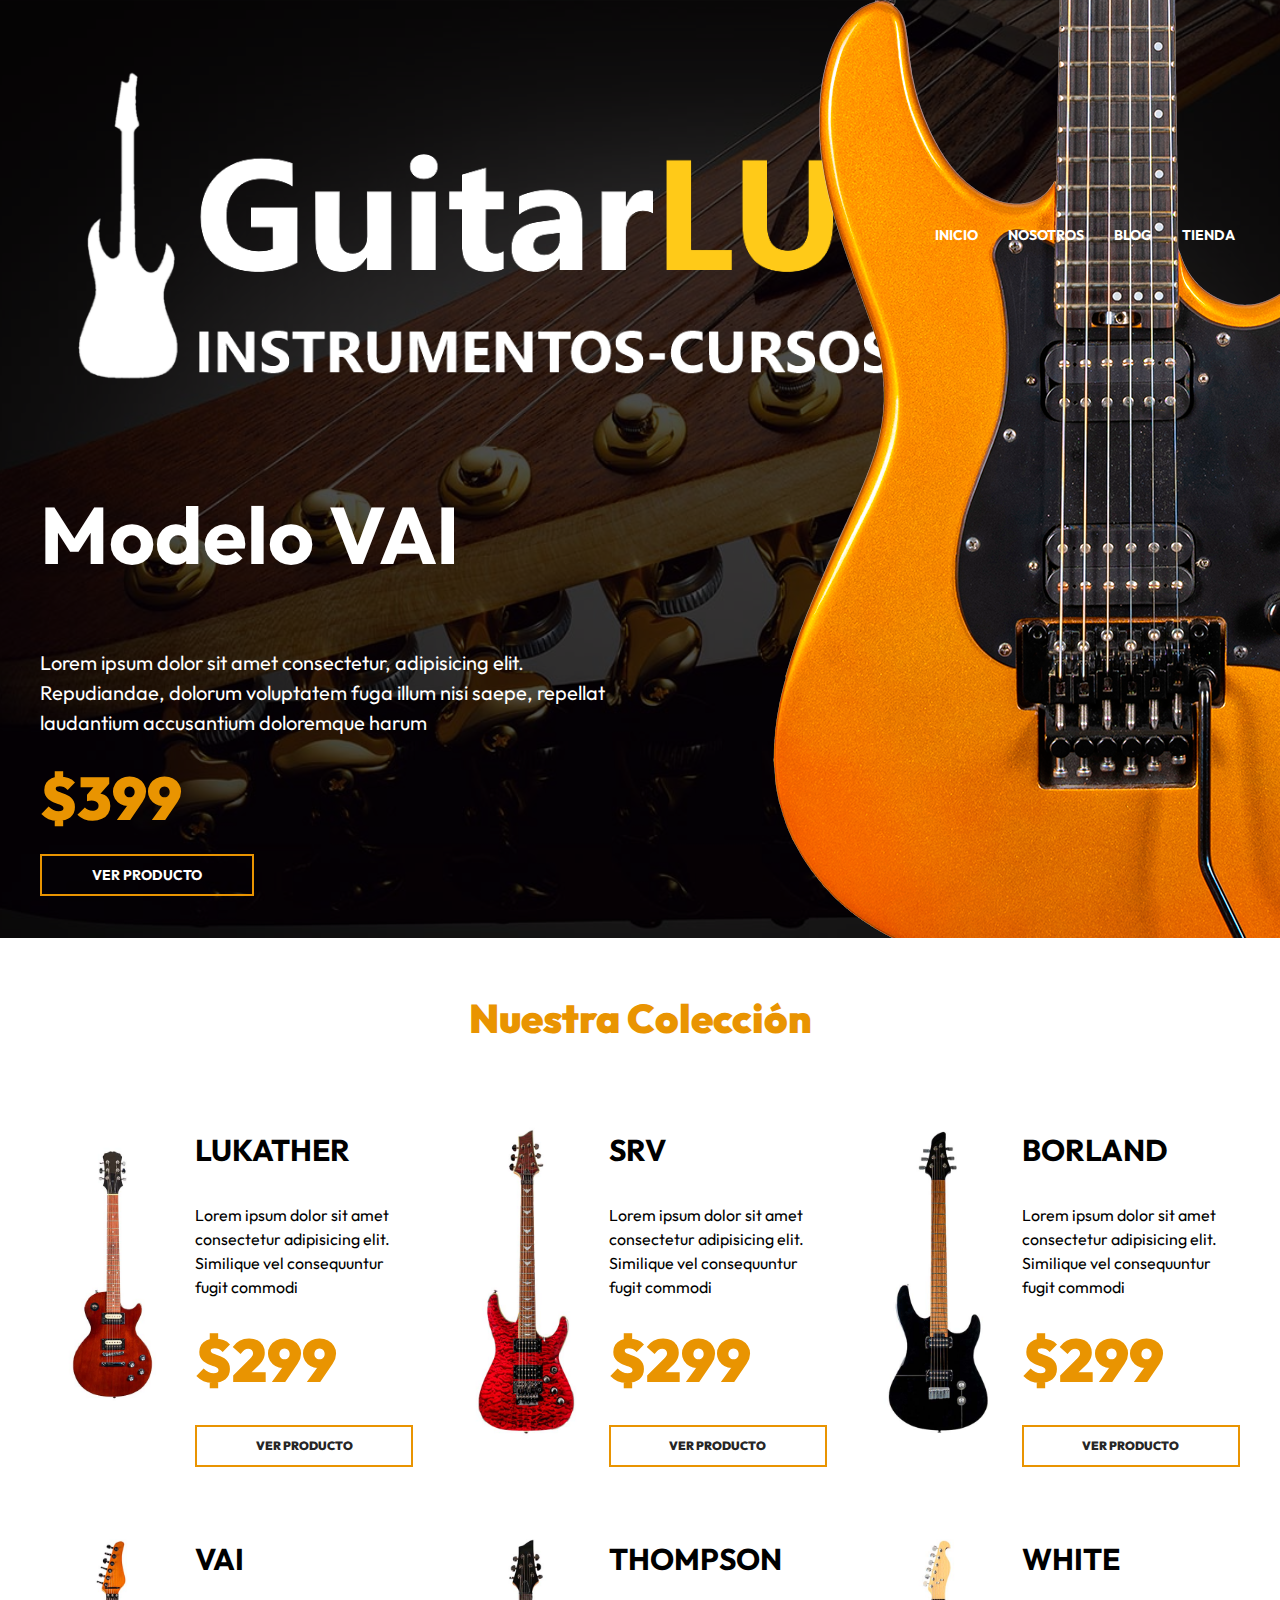
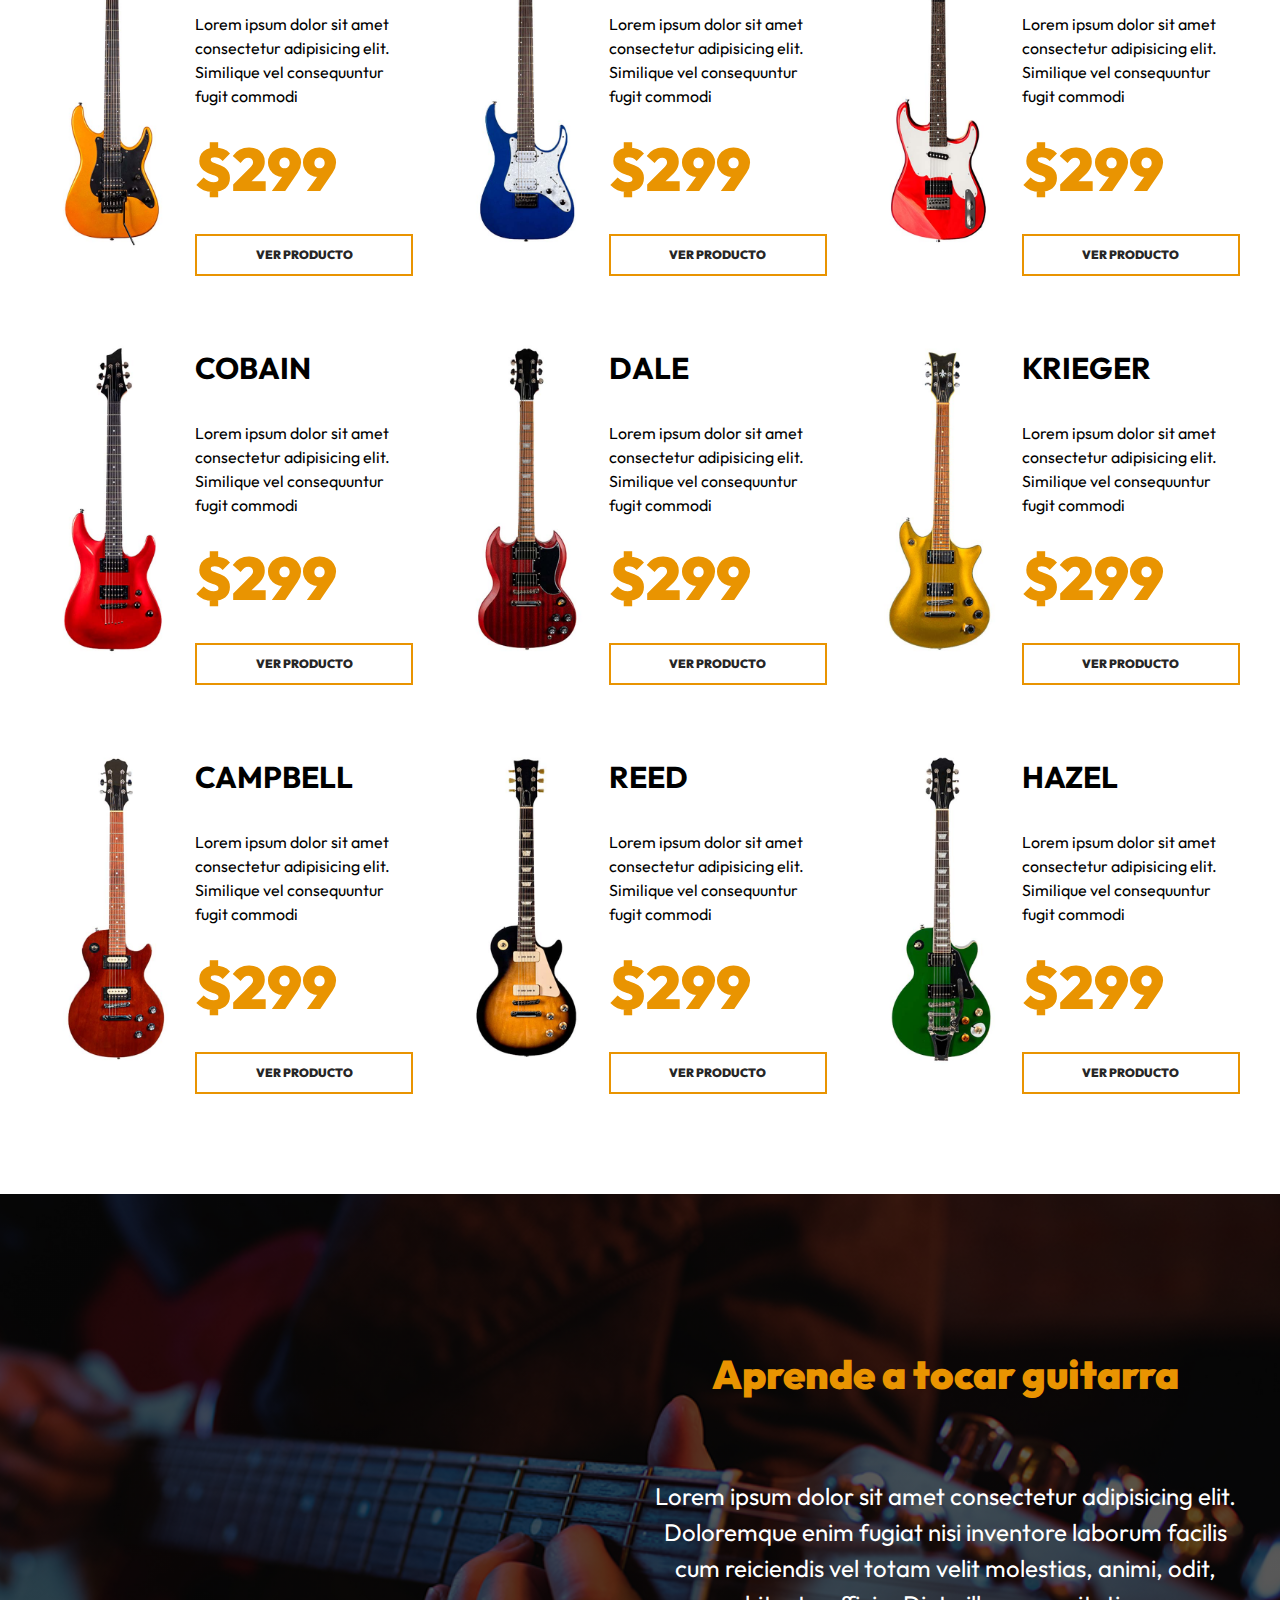
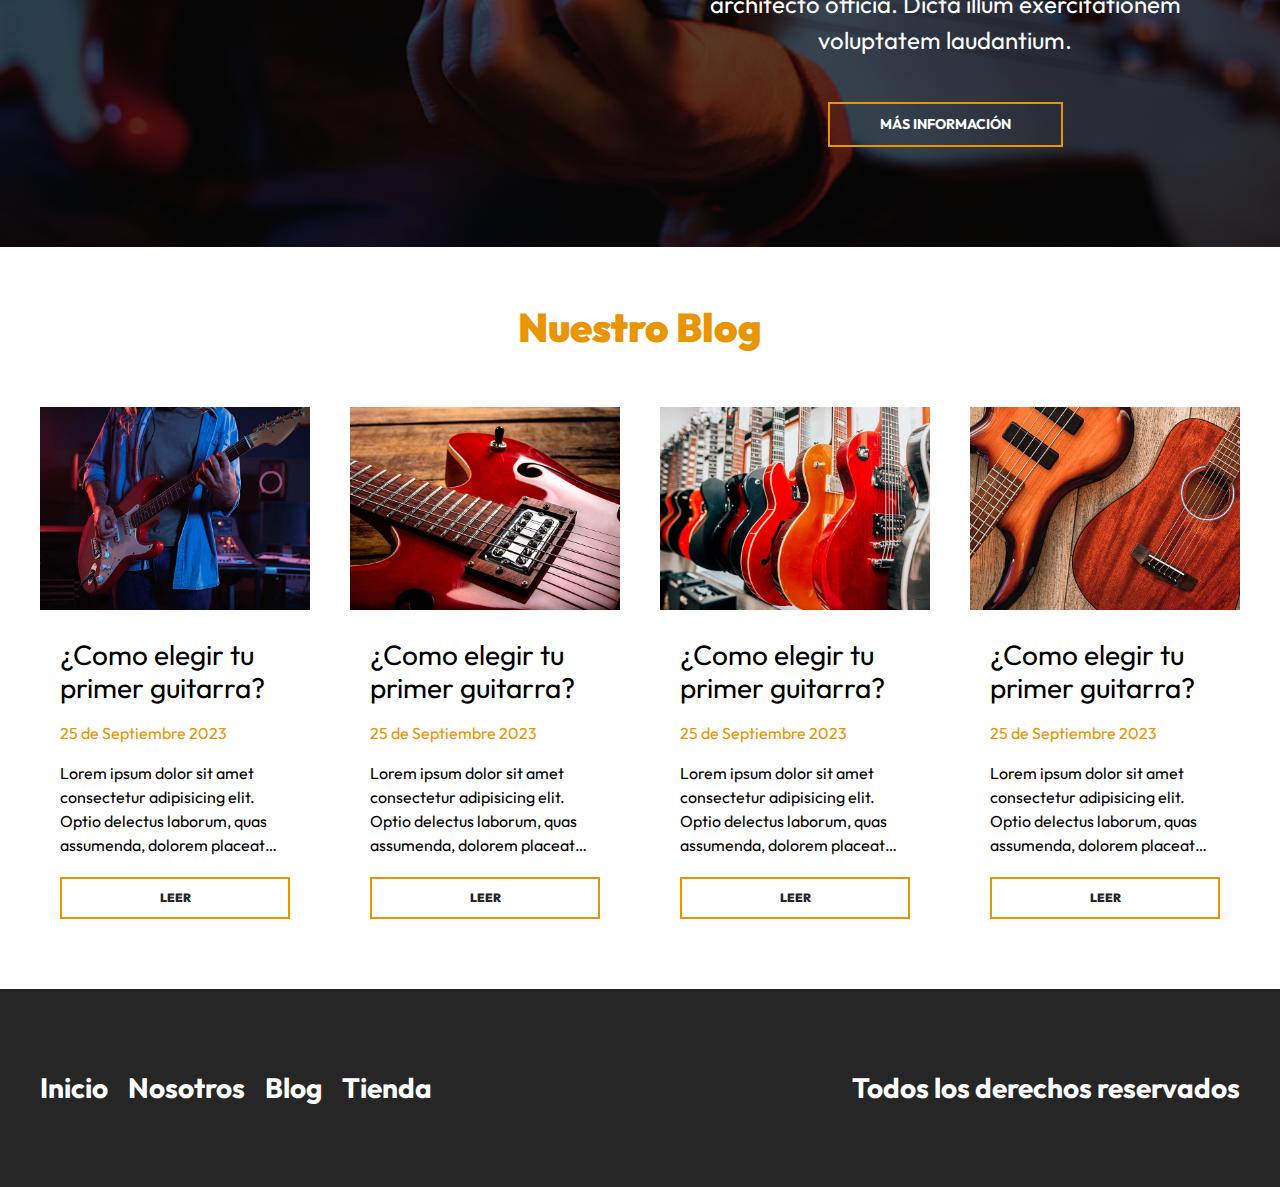
<file: index.html>
<!DOCTYPE html>
<html lang="en">
<head>
    <meta charset="UTF-8">
    <meta http-equiv="X-UA-Compatible" content="IE=edge">
    <meta name="viewport" content="width=device-width, initial-scale=1.0">
    <title>GuitarLU</title>
    <link rel="stylesheet" href="css/normalize.css">
    <link rel="preconnect" href="https://fonts.googleapis.com">
    <link rel="preconnect" href="https://fonts.gstatic.com" crossorigin>
    <link href="https://fonts.googleapis.com/css2?family=Outfit:wght@400;700;900&display=swap" rel="stylesheet"> 
    <link rel="stylesheet" href="css/app.css">
</head>
<body>

    <header class="header">
        <div class="header__contenedor">
            <div class="header__barra">
                <a href="/">
                    <img class="header__GuitarLU1.png" src="img/GuitarLU1.png" alt="imagen GuitarLU1.png">
                </a>

                <nav class="navegacion">
                    <a class="navegacion__enlace" href="index.html">Inicio</a>
                    <a class="navegacion__enlace" href="nosotros.html">Nosotros</a>
                    <a class="navegacion__enlace" href="blog.html">Blog</a>
                    <a class="navegacion__enlace" href="tienda.html">Tienda</a>
                                    </nav>
            </div><!--.header-barra-->

            <div class="modelo">
                <h1 class="modelo__nombre">Modelo VAI</h1>
                <p class="modelo__descripcion">Lorem ipsum dolor sit amet consectetur, adipisicing elit. Repudiandae, dolorum voluptatem fuga illum nisi saepe, repellat laudantium accusantium doloremque harum</p>
                <p class="modelo__precio">$399</p>
                <a class="modelo__enlace" href="producto.html">Ver Producto</a>
            </div>
        </div>

        <img class="header__guitarra" src="img/header_guitarra.png" alt="imagen header guitarra">
    </header>


    <main class="productos productos__contenedor">
        <h2 class="productos__heading">Nuestra Colección</h2>

        <div class="productos__grid">

            <div class="producto">
                <img class="producto__imagen" src="img/guitarra_01.jpg" alt="imagen guitarra">

                <div class="producto__contenido">
                    <h3 class="producto__nombre">Lukather</h3>
                    <p class="producto__descripcion">Lorem ipsum dolor sit amet consectetur adipisicing elit. Similique vel consequuntur fugit commodi</p>
                    <p class="producto__precio">$299</p>
                    <a class="producto__enlace" href="producto.html">Ver Producto</a>
                </div>
            </div><!--./producto-->

            <div class="producto">
                <img class="producto__imagen" src="img/guitarra_02.jpg" alt="imagen guitarra">

                <div class="producto__contenido">
                    <h3 class="producto__nombre">SRV</h3>
                    <p class="producto__descripcion">Lorem ipsum dolor sit amet consectetur adipisicing elit. Similique vel consequuntur fugit commodi</p>
                    <p class="producto__precio">$299</p>
                    <a class="producto__enlace" href="producto.html">Ver Producto</a>
                </div>
            </div><!--./producto-->

            <div class="producto">
                <img class="producto__imagen" src="img/guitarra_03.jpg" alt="imagen guitarra">

                <div class="producto__contenido">
                    <h3 class="producto__nombre">Borland</h3>
                    <p class="producto__descripcion">Lorem ipsum dolor sit amet consectetur adipisicing elit. Similique vel consequuntur fugit commodi</p>
                    <p class="producto__precio">$299</p>
                    <a class="producto__enlace" href="producto.html">Ver Producto</a>
                </div>
            </div><!--./producto-->

            <div class="producto">
                <img class="producto__imagen" src="img/guitarra_04.jpg" alt="imagen guitarra">

                <div class="producto__contenido">
                    <h3 class="producto__nombre">VAI</h3>
                    <p class="producto__descripcion">Lorem ipsum dolor sit amet consectetur adipisicing elit. Similique vel consequuntur fugit commodi</p>
                    <p class="producto__precio">$299</p>
                    <a class="producto__enlace" href="producto.html">Ver Producto</a>
                </div>
            </div><!--./producto-->

            <div class="producto">
                <img class="producto__imagen" src="img/guitarra_05.jpg" alt="imagen guitarra">

                <div class="producto__contenido">
                    <h3 class="producto__nombre">Thompson</h3>
                    <p class="producto__descripcion">Lorem ipsum dolor sit amet consectetur adipisicing elit. Similique vel consequuntur fugit commodi</p>
                    <p class="producto__precio">$299</p>
                    <a class="producto__enlace" href="producto.html">Ver Producto</a>
                </div>
            </div><!--./producto-->

            <div class="producto">
                <img class="producto__imagen" src="img/guitarra_06.jpg" alt="imagen guitarra">

                <div class="producto__contenido">
                    <h3 class="producto__nombre">White</h3>
                    <p class="producto__descripcion">Lorem ipsum dolor sit amet consectetur adipisicing elit. Similique vel consequuntur fugit commodi</p>
                    <p class="producto__precio">$299</p>
                    <a class="producto__enlace" href="producto.html">Ver Producto</a>
                </div>
            </div><!--./producto-->

            <div class="producto">
                <img class="producto__imagen" src="img/guitarra_07.jpg" alt="imagen guitarra">

                <div class="producto__contenido">
                    <h3 class="producto__nombre">Cobain</h3>
                    <p class="producto__descripcion">Lorem ipsum dolor sit amet consectetur adipisicing elit. Similique vel consequuntur fugit commodi</p>
                    <p class="producto__precio">$299</p>
                    <a class="producto__enlace" href="producto.html">Ver Producto</a>
                </div>
            </div><!--./producto-->

            <div class="producto">
                <img class="producto__imagen" src="img/guitarra_08.jpg" alt="imagen guitarra">

                <div class="producto__contenido">
                    <h3 class="producto__nombre">Dale</h3>
                    <p class="producto__descripcion">Lorem ipsum dolor sit amet consectetur adipisicing elit. Similique vel consequuntur fugit commodi</p>
                    <p class="producto__precio">$299</p>
                    <a class="producto__enlace" href="producto.html">Ver Producto</a>
                </div>
            </div><!--./producto-->

            <div class="producto">
                <img class="producto__imagen" src="img/guitarra_09.jpg" alt="imagen guitarra">

                <div class="producto__contenido">
                    <h3 class="producto__nombre">Krieger</h3>
                    <p class="producto__descripcion">Lorem ipsum dolor sit amet consectetur adipisicing elit. Similique vel consequuntur fugit commodi</p>
                    <p class="producto__precio">$299</p>
                    <a class="producto__enlace" href="producto.html">Ver Producto</a>
                </div>
            </div><!--./producto-->

            <div class="producto">
                <img class="producto__imagen" src="img/guitarra_10.jpg" alt="imagen guitarra">

                <div class="producto__contenido">
                    <h3 class="producto__nombre">Campbell</h3>
                    <p class="producto__descripcion">Lorem ipsum dolor sit amet consectetur adipisicing elit. Similique vel consequuntur fugit commodi</p>
                    <p class="producto__precio">$299</p>
                    <a class="producto__enlace" href="producto.html">Ver Producto</a>
                </div>
            </div><!--./producto-->

            <div class="producto">
                <img class="producto__imagen" src="img/guitarra_11.jpg" alt="imagen guitarra">

                <div class="producto__contenido">
                    <h3 class="producto__nombre">Reed</h3>
                    <p class="producto__descripcion">Lorem ipsum dolor sit amet consectetur adipisicing elit. Similique vel consequuntur fugit commodi</p>
                    <p class="producto__precio">$299</p>
                    <a class="producto__enlace" href="producto.html">Ver Producto</a>
                </div>
            </div><!--./producto-->

            <div class="producto">
                <img class="producto__imagen" src="img/guitarra_12.jpg" alt="imagen guitarra">

                <div class="producto__contenido">
                    <h3 class="producto__nombre">Hazel</h3>
                    <p class="producto__descripcion">Lorem ipsum dolor sit amet consectetur adipisicing elit. Similique vel consequuntur fugit commodi</p>
                    <p class="producto__precio">$299</p>
                    <a class="producto__enlace" href="producto.html">Ver Producto</a>
                </div>
            </div><!--./producto-->


        </div><!--./productos__grid-->
    </main>

    <section class="cursos">
        <div class="cursos__contenedor cursos__grid">
            <div class="cursos__contenido">
                <h2 class="cursos__heading">Aprende a tocar guitarra</h2>
                <p class="cursos__texto">Lorem ipsum dolor sit amet consectetur adipisicing elit. Doloremque enim fugiat nisi inventore laborum facilis cum reiciendis vel totam velit molestias, animi, odit, architecto officia. Dicta illum exercitationem voluptatem laudantium.</p>
                <a class="cursos__enlace" href="#">Más información</a>
            </div>
        </div>
    </section>

    <section class="blog">
        <h2 class="blog__heading">Nuestro Blog</h2>
        <div class="blog__contenedor blog__grid">
            <article class="entrada">
                <img class="entrada__imagen" src="img/blog_1.jpg" alt="imagen blog">

                <div class="entrada__contenido">
                    <h3 class="entrada__titulo">¿Como elegir tu primer guitarra?</h3>
                    <p class="entrada__fecha">25 de Septiembre 2023</p>
                    <p class="entrada__texto">Lorem ipsum dolor sit amet consectetur adipisicing elit. Optio delectus laborum, quas assumenda, dolorem placeat quo, aliquam labore incidunt alias molestiae maxime quaerat distinctio numquam quam voluptatum. Beatae, molestiae vitae?</p>

                    <a class="entrada__enlace" href="entrada.html">LEER</a>
                </div>
            </article>

            <article class="entrada">
                <img class="entrada__imagen" src="img/blog_2.jpg" alt="imagen blog">

                <div class="entrada__contenido">
                    <h3 class="entrada__titulo">¿Como elegir tu primer guitarra?</h3>
                    <p class="entrada__fecha">25 de Septiembre 2023</p>
                    <p class="entrada__texto">Lorem ipsum dolor sit amet consectetur adipisicing elit. Optio delectus laborum, quas assumenda, dolorem placeat quo, aliquam labore incidunt alias molestiae maxime quaerat distinctio numquam quam voluptatum. Beatae, molestiae vitae?</p>

                    <a class="entrada__enlace" href="entrada.html">LEER</a>
                </div>
            </article>

            <article class="entrada">
                <img class="entrada__imagen" src="img/blog_3.jpg" alt="imagen blog">

                <div class="entrada__contenido">
                    <h3 class="entrada__titulo">¿Como elegir tu primer guitarra?</h3>
                    <p class="entrada__fecha">25 de Septiembre 2023</p>
                    <p class="entrada__texto">Lorem ipsum dolor sit amet consectetur adipisicing elit. Optio delectus laborum, quas assumenda, dolorem placeat quo, aliquam labore incidunt alias molestiae maxime quaerat distinctio numquam quam voluptatum. Beatae, molestiae vitae?</p>

                    <a class="entrada__enlace" href="entrada.html">LEER</a>
                </div>
            </article>

            <article class="entrada">
                <img class="entrada__imagen" src="img/blog_4.jpg" alt="imagen blog">

                <div class="entrada__contenido">
                    <h3 class="entrada__titulo">¿Como elegir tu primer guitarra?</h3>
                    <p class="entrada__fecha">25 de Septiembre 2023</p>
                    <p class="entrada__texto">Lorem ipsum dolor sit amet consectetur adipisicing elit. Optio delectus laborum, quas assumenda, dolorem placeat quo, aliquam labore incidunt alias molestiae maxime quaerat distinctio numquam quam voluptatum. Beatae, molestiae vitae?</p>

                    <a class="entrada__enlace" href="entrada.html">LEER</a>
                </div>
            </article>
        </div>
    </section>

    <footer class="footer">
        <div class="footer__contenedor footer__contenido">
            <nav class="footer__nav">
                <a class="footer__enlace" href="index.html">Inicio</a>
                <a class="footer__enlace" href="nosotros.html">Nosotros</a>
                <a class="footer__enlace" href="blog.html">Blog</a>
                <a class="footer__enlace" href="tienda.html">Tienda</a>
            </nav>

            <p class="footer__copyright">Todos los derechos reservados</p>
        </div>
    </footer>

</body>
</html>
</file>
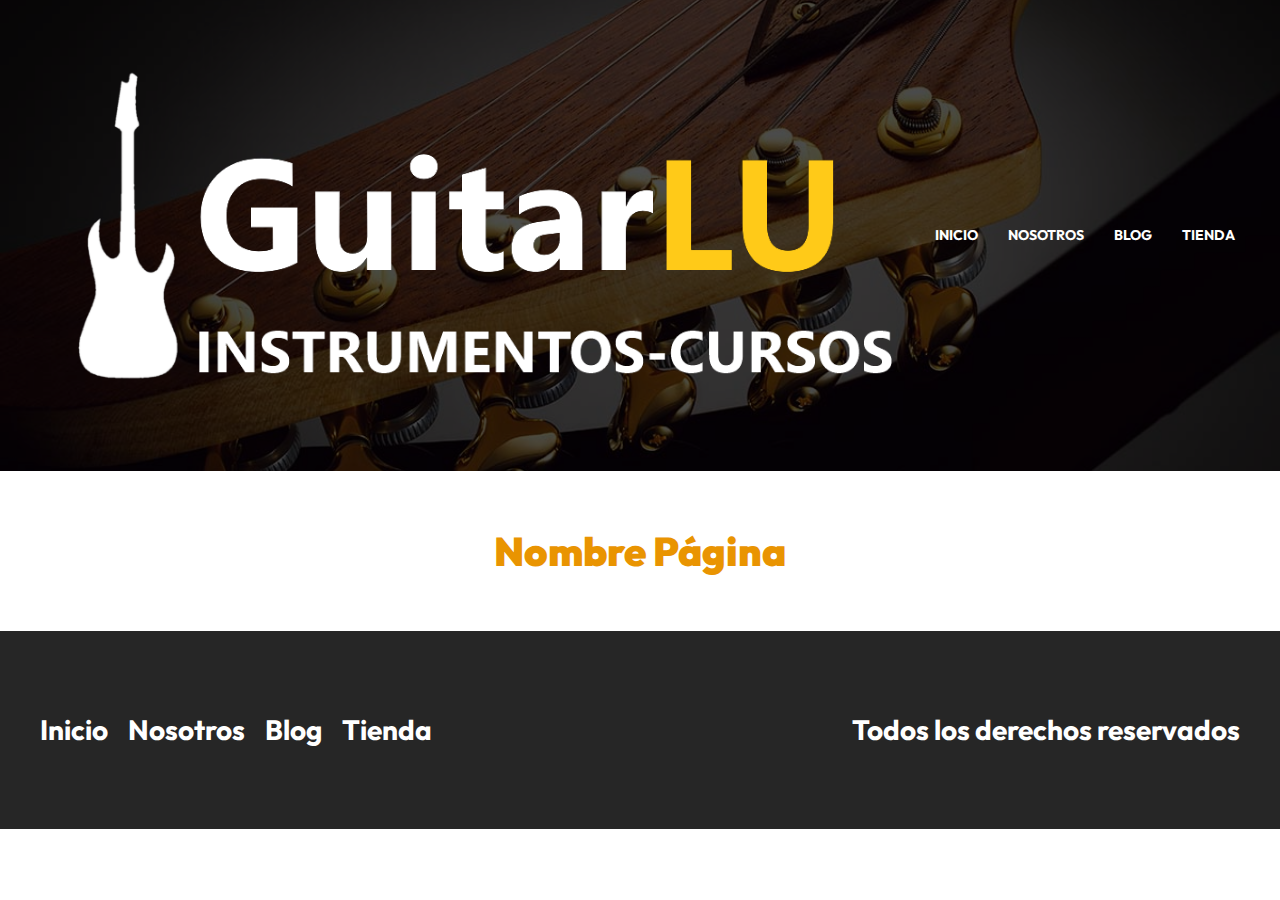
<file: base.html>
<!DOCTYPE html>
<html lang="en">
<head>
    <meta charset="UTF-8">
    <meta http-equiv="X-UA-Compatible" content="IE=edge">
    <meta name="viewport" content="width=device-width, initial-scale=1.0">
    <title>GuitarLU: Nombre Página</title>
    <link rel="stylesheet" href="css/normalize.css">
    <link rel="preconnect" href="https://fonts.googleapis.com">
    <link rel="preconnect" href="https://fonts.gstatic.com" crossorigin>
    <link href="https://fonts.googleapis.com/css2?family=Outfit:wght@400;700;900&display=swap" rel="stylesheet"> 
    <link rel="stylesheet" href="css/app.css">
</head>
<body>

    <header class="header">
        <div class="header__contenedor">
            <div class="header__barra">
                <a href="/">
                    <img class="header__GuitarLU1.png" src="img/GuitarLU1.png" alt="imagen GuitarLU1.png">
                </a>

                <nav class="navegacion">
                    <a class="navegacion__enlace" href="index.html">Inicio</a>
                    <a class="navegacion__enlace" href="nosotros.html">Nosotros</a>
                    <a class="navegacion__enlace" href="blog.html">Blog</a>
                    <a class="navegacion__enlace" href="tienda.html">Tienda</a>
                </nav>
            </div><!--.header-barra-->
        </div>
    </header>


    <main class="contenedor">
        <h2 class="heading">Nombre Página</h2>
    </main>

    <footer class="footer">
        <div class="footer__contenedor footer__contenido">
            <nav class="footer__nav">
                <a class="footer__enlace" href="index.html">Inicio</a>
                <a class="footer__enlace" href="nosotros.html">Nosotros</a>
                <a class="footer__enlace" href="blog.html">Blog</a>
                <a class="footer__enlace" href="tienda.html">Tienda</a>
            </nav>
            <p class="footer__copyright">Todos los derechos reservados</p>
        </div>
    </footer>

</body>
</html>
</file>
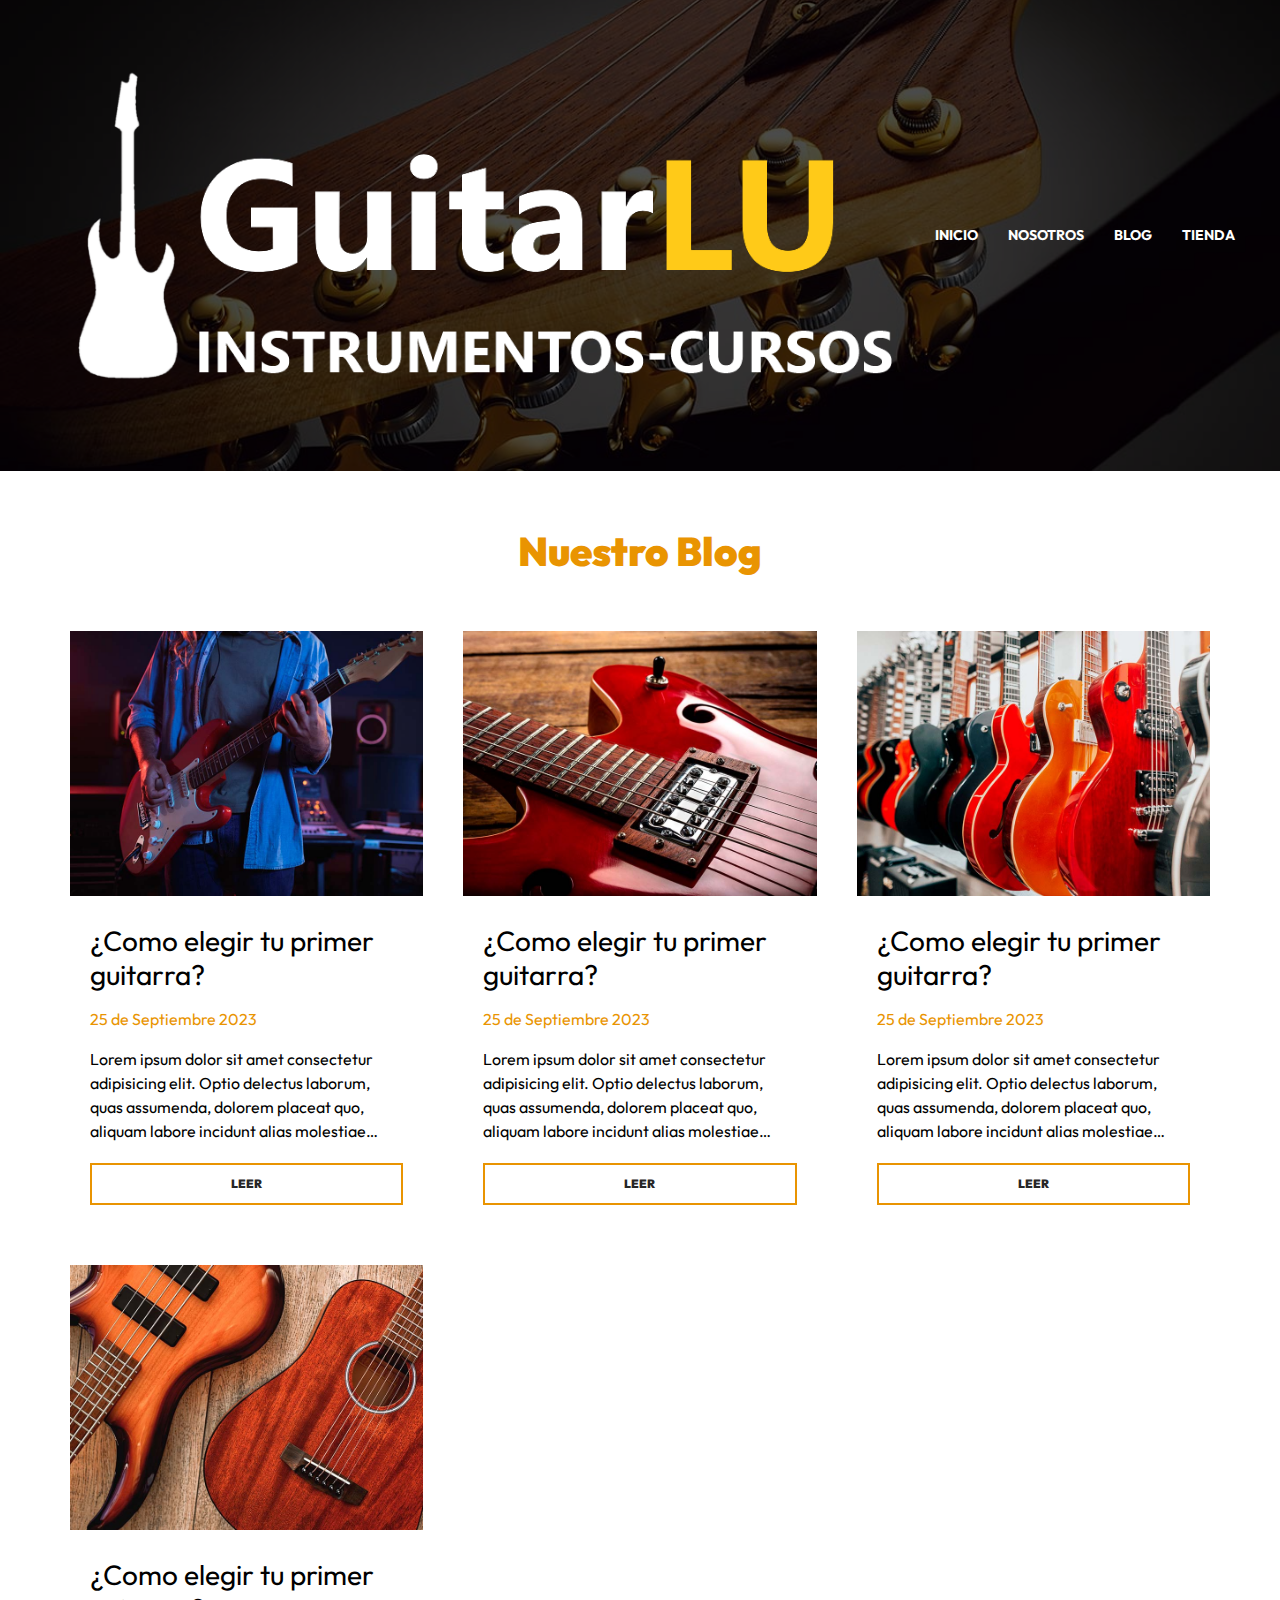
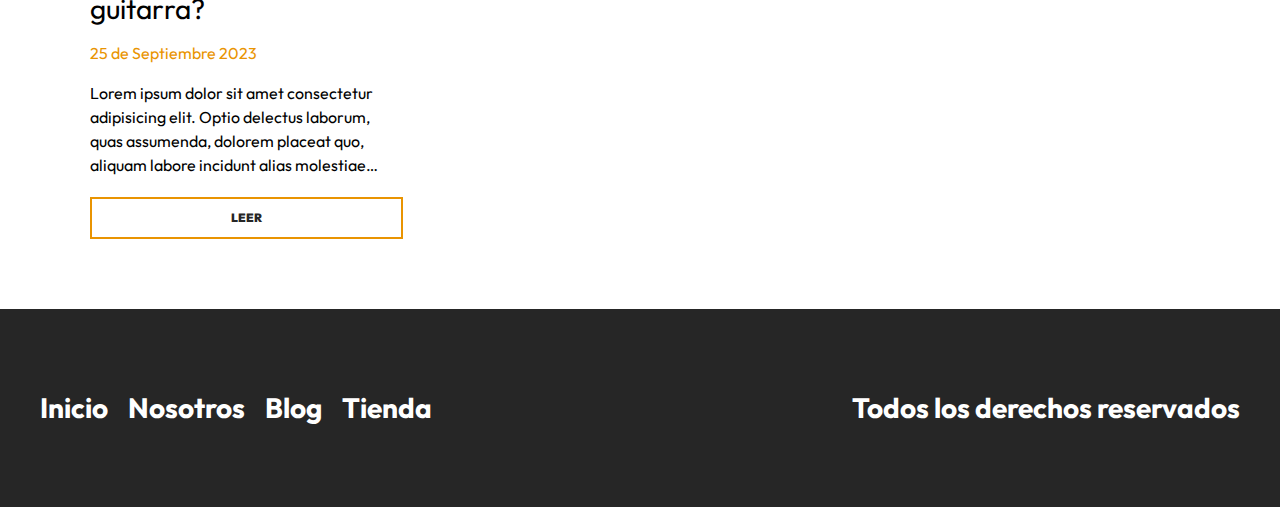
<file: blog.html>
<!DOCTYPE html>
<html lang="en">
<head>
    <meta charset="UTF-8">
    <meta http-equiv="X-UA-Compatible" content="IE=edge">
    <meta name="viewport" content="width=device-width, initial-scale=1.0">
    <title>GuitarLU: Nuestro Blog</title>
    <link rel="stylesheet" href="css/normalize.css">
    <link rel="preconnect" href="https://fonts.googleapis.com">
    <link rel="preconnect" href="https://fonts.gstatic.com" crossorigin>
    <link href="https://fonts.googleapis.com/css2?family=Outfit:wght@400;700;900&display=swap" rel="stylesheet"> 
    <link rel="stylesheet" href="css/app.css">
</head>
<body>

    <header class="header">
        <div class="header__contenedor">
            <div class="header__barra">
                <a href="/">
                    <img class="header__GuitarLU1.png" src="img/GuitarLU1.png" alt="imagen GuitarLU1.png">
                </a>

                <nav class="navegacion">
                    <a class="navegacion__enlace" href="index.html">Inicio</a>
                    <a class="navegacion__enlace" href="nosotros.html">Nosotros</a>
                    <a class="navegacion__enlace" href="blog.html">Blog</a>
                    <a class="navegacion__enlace" href="tienda.html">Tienda</a>
                </nav>
            </div><!--.header-barra-->
        </div>
    </header>


    <main class="contenedor">
        <h2 class="heading">Nuestro Blog</h2>

        <div class="blog__contenedor blog__grid blog__grid--pagina">
            <article class="entrada">
                <img class="entrada__imagen" src="img/blog_1.jpg" alt="imagen blog">

                <div class="entrada__contenido">
                    <h3 class="entrada__titulo">¿Como elegir tu primer guitarra?</h3>
                    <p class="entrada__fecha">25 de Septiembre 2023</p>
                    <p class="entrada__texto">Lorem ipsum dolor sit amet consectetur adipisicing elit. Optio delectus laborum, quas assumenda, dolorem placeat quo, aliquam labore incidunt alias molestiae maxime quaerat distinctio numquam quam voluptatum. Beatae, molestiae vitae?</p>

                    <a class="entrada__enlace" href="entrada.html">LEER</a>
                </div>
            </article>

            <article class="entrada">
                <img class="entrada__imagen" src="img/blog_2.jpg" alt="imagen blog">

                <div class="entrada__contenido">
                    <h3 class="entrada__titulo">¿Como elegir tu primer guitarra?</h3>
                    <p class="entrada__fecha">25 de Septiembre 2023</p>
                    <p class="entrada__texto">Lorem ipsum dolor sit amet consectetur adipisicing elit. Optio delectus laborum, quas assumenda, dolorem placeat quo, aliquam labore incidunt alias molestiae maxime quaerat distinctio numquam quam voluptatum. Beatae, molestiae vitae?</p>

                    <a class="entrada__enlace" href="entrada.html">LEER</a>
                </div>
            </article>

            <article class="entrada">
                <img class="entrada__imagen" src="img/blog_3.jpg" alt="imagen blog">

                <div class="entrada__contenido">
                    <h3 class="entrada__titulo">¿Como elegir tu primer guitarra?</h3>
                    <p class="entrada__fecha">25 de Septiembre 2023</p>
                    <p class="entrada__texto">Lorem ipsum dolor sit amet consectetur adipisicing elit. Optio delectus laborum, quas assumenda, dolorem placeat quo, aliquam labore incidunt alias molestiae maxime quaerat distinctio numquam quam voluptatum. Beatae, molestiae vitae?</p>

                    <a class="entrada__enlace" href="entrada.html">LEER</a>
                </div>
            </article>

            <article class="entrada">
                <img class="entrada__imagen" src="img/blog_4.jpg" alt="imagen blog">

                <div class="entrada__contenido">
                    <h3 class="entrada__titulo">¿Como elegir tu primer guitarra?</h3>
                    <p class="entrada__fecha">25 de Septiembre 2023</p>
                    <p class="entrada__texto">Lorem ipsum dolor sit amet consectetur adipisicing elit. Optio delectus laborum, quas assumenda, dolorem placeat quo, aliquam labore incidunt alias molestiae maxime quaerat distinctio numquam quam voluptatum. Beatae, molestiae vitae?</p>

                    <a class="entrada__enlace" href="entrada.html">LEER</a>
                </div>
            </article>
        </div>
    </main>

    <footer class="footer">
        <div class="footer__contenedor footer__contenido">
            <nav class="footer__nav">
                <a class="footer__enlace" href="index.html">Inicio</a>
                <a class="footer__enlace" href="nosotros.html">Nosotros</a>
                <a class="footer__enlace" href="blog.html">Blog</a>
                <a class="footer__enlace" href="tienda.html">Tienda</a>
            </nav>
            <p class="footer__copyright">Todos los derechos reservados</p>
        </div>
    </footer>

</body>
</html>
</file>
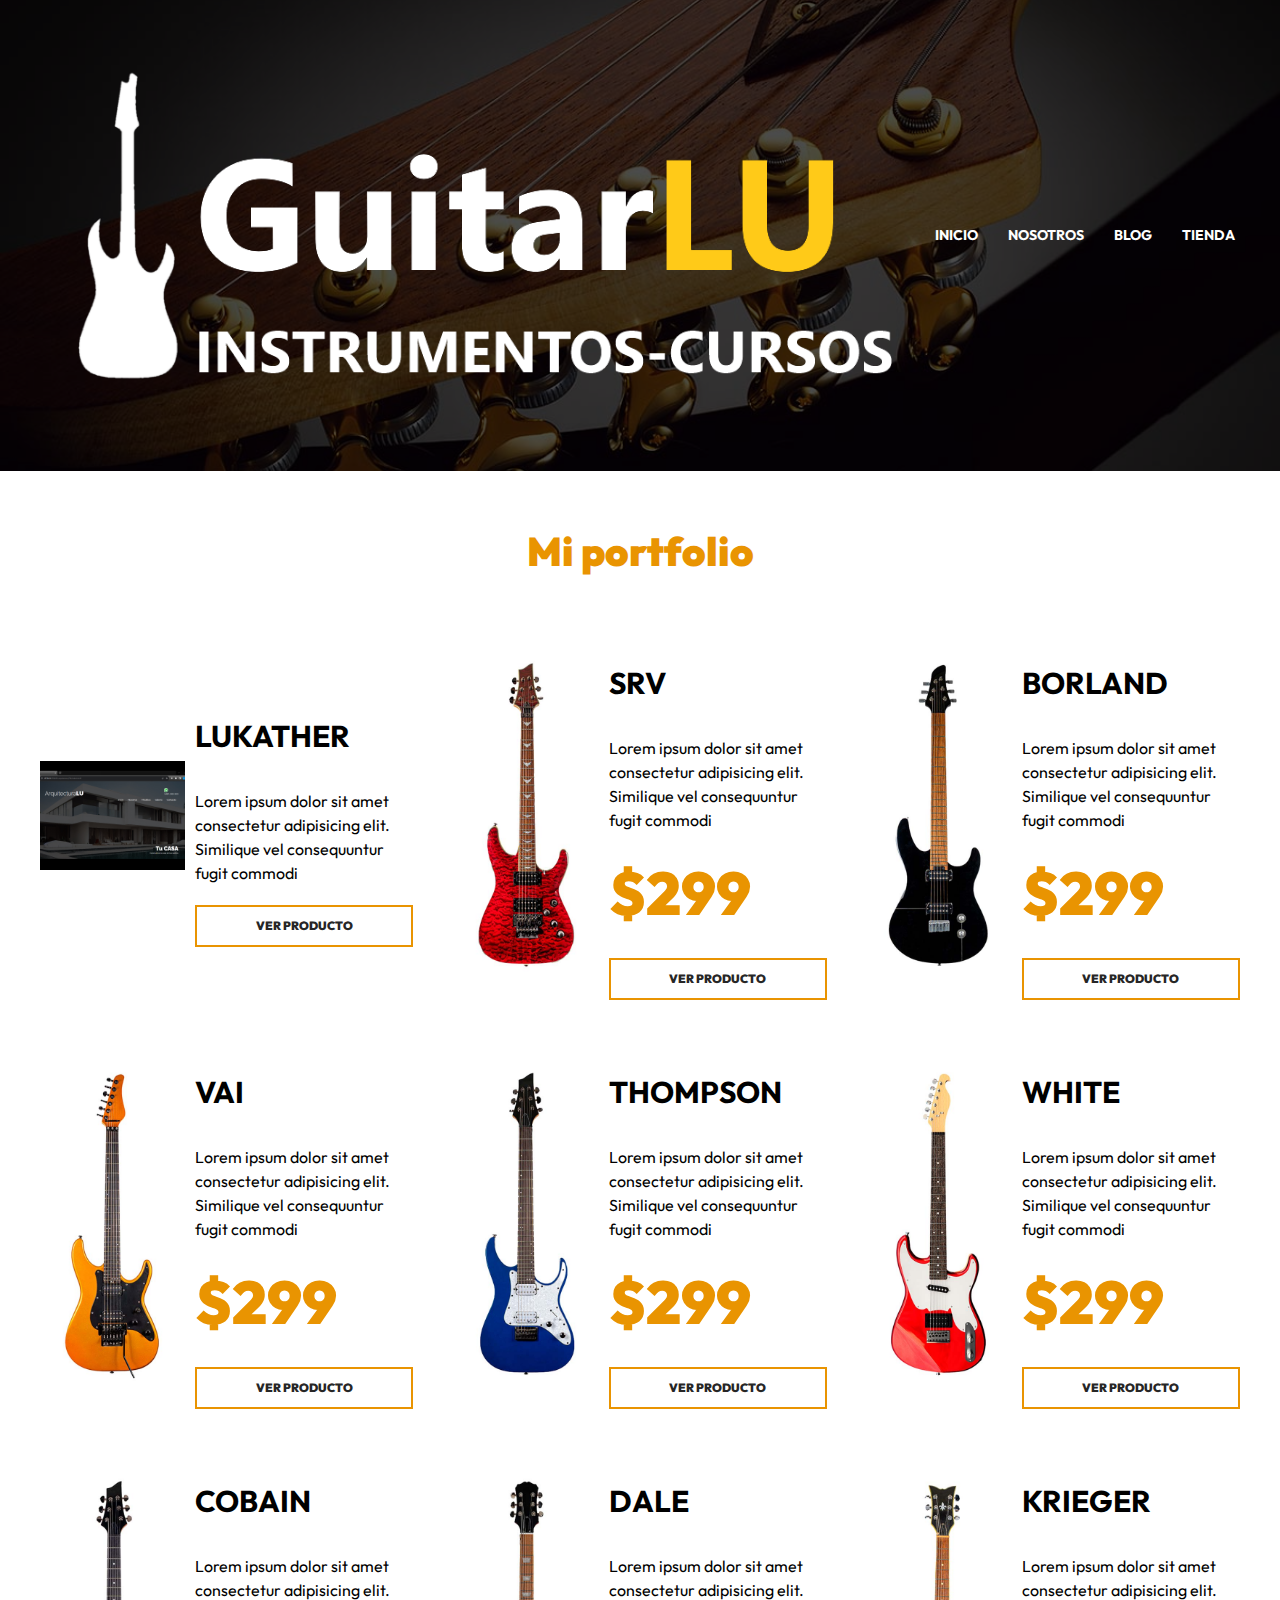
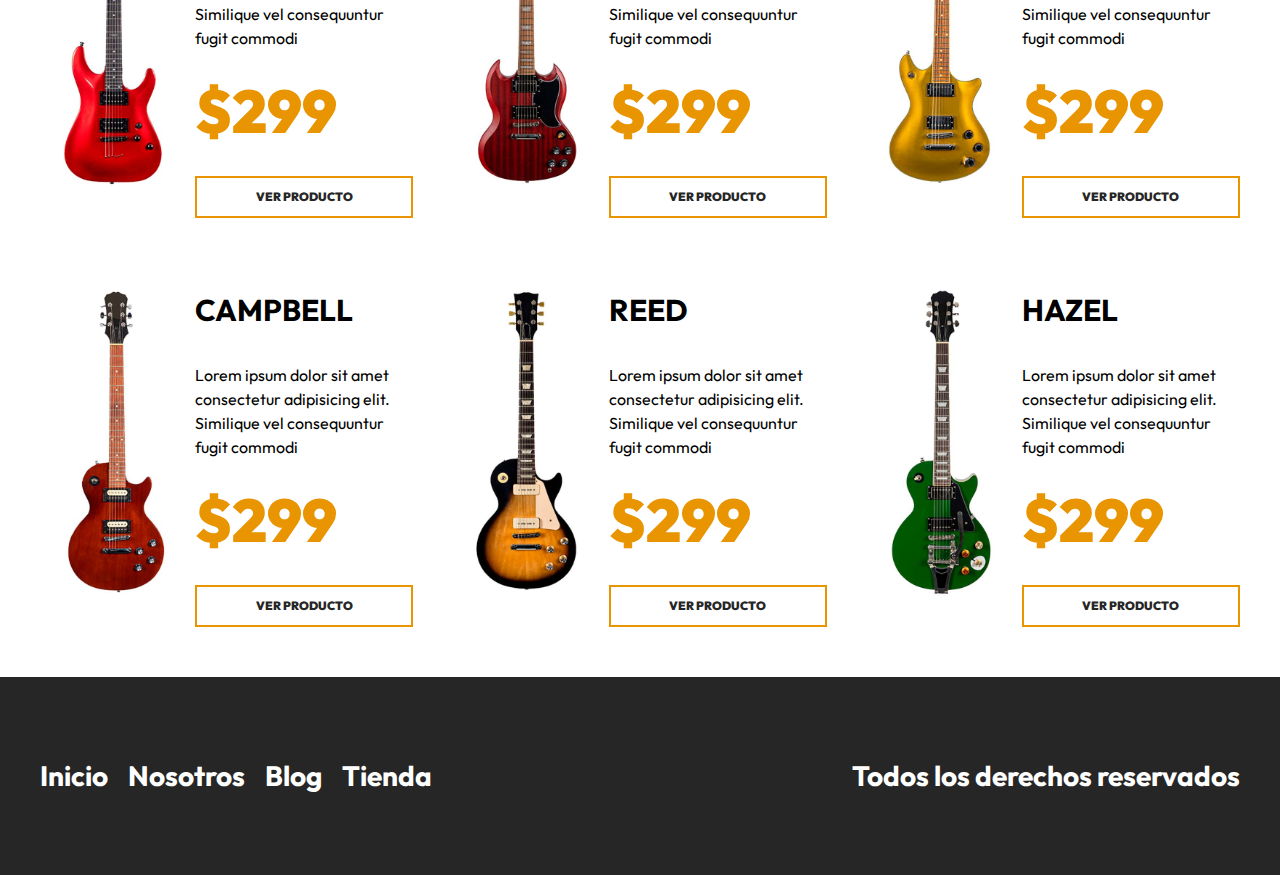
<file: contactos_y_mas.html>
<!DOCTYPE html>
<html lang="en">
<head>
    <meta charset="UTF-8">
    <meta http-equiv="X-UA-Compatible" content="IE=edge">
    <meta name="viewport" content="width=device-width, initial-scale=1.0">
    <title>GuitarLU: Nuestros Productos</title>
    <link rel="stylesheet" href="css/normalize.css">
    <link rel="preconnect" href="https://fonts.googleapis.com">
    <link rel="preconnect" href="https://fonts.gstatic.com" crossorigin>
    <link href="https://fonts.googleapis.com/css2?family=Outfit:wght@400;700;900&display=swap" rel="stylesheet"> 
    <link rel="stylesheet" href="css/app.css">
</head>
<body>

    <header class="header">
        <div class="header__contenedor">
            <div class="header__barra">
                <a href="/">
                    <img class="header__GuitarLU1.png" src="img/GuitarLU1.png" alt="imagen GuitarLU1.png">
                </a>

                <nav class="navegacion">
                    <a class="navegacion__enlace" href="index.html">Inicio</a>
                    <a class="navegacion__enlace" href="nosotros.html">Nosotros</a>
                    <a class="navegacion__enlace" href="blog.html">Blog</a>
                    <a class="navegacion__enlace" href="tienda.html">Tienda</a>
                </nav>
            </div><!--.header-barra-->
        </div>
    </header>


    <main class="productos productos__contenedor">
        <h2 class="productos__heading">Mi portfolio</h2>

        <div class="productos__grid">

            <div class="producto">
                <img class="producto__imagen" src="img/caratulaArquiWeb.png" alt="imagen guitarra">

                <div class="producto__contenido">
                    <h3 class="producto__nombre">Lukather</h3>
                    <p class="producto__descripcion">Lorem ipsum dolor sit amet consectetur adipisicing elit. Similique vel consequuntur fugit commodi</p>
                    
                    <a class="producto__enlace" href="producto.html">Ver Producto</a>
                </div>
            </div><!--./producto-->

            <div class="producto">
                <img class="producto__imagen" src="img/guitarra_02.jpg" alt="imagen guitarra">

                <div class="producto__contenido">
                    <h3 class="producto__nombre">SRV</h3>
                    <p class="producto__descripcion">Lorem ipsum dolor sit amet consectetur adipisicing elit. Similique vel consequuntur fugit commodi</p>
                    <p class="producto__precio">$299</p>
                    <a class="producto__enlace" href="producto.html">Ver Producto</a>
                </div>
            </div><!--./producto-->

            <div class="producto">
                <img class="producto__imagen" src="img/guitarra_03.jpg" alt="imagen guitarra">

                <div class="producto__contenido">
                    <h3 class="producto__nombre">Borland</h3>
                    <p class="producto__descripcion">Lorem ipsum dolor sit amet consectetur adipisicing elit. Similique vel consequuntur fugit commodi</p>
                    <p class="producto__precio">$299</p>
                    <a class="producto__enlace" href="producto.html">Ver Producto</a>
                </div>
            </div><!--./producto-->

            <div class="producto">
                <img class="producto__imagen" src="img/guitarra_04.jpg" alt="imagen guitarra">

                <div class="producto__contenido">
                    <h3 class="producto__nombre">VAI</h3>
                    <p class="producto__descripcion">Lorem ipsum dolor sit amet consectetur adipisicing elit. Similique vel consequuntur fugit commodi</p>
                    <p class="producto__precio">$299</p>
                    <a class="producto__enlace" href="producto.html">Ver Producto</a>
                </div>
            </div><!--./producto-->

            <div class="producto">
                <img class="producto__imagen" src="img/guitarra_05.jpg" alt="imagen guitarra">

                <div class="producto__contenido">
                    <h3 class="producto__nombre">Thompson</h3>
                    <p class="producto__descripcion">Lorem ipsum dolor sit amet consectetur adipisicing elit. Similique vel consequuntur fugit commodi</p>
                    <p class="producto__precio">$299</p>
                    <a class="producto__enlace" href="producto.html">Ver Producto</a>
                </div>
            </div><!--./producto-->

            <div class="producto">
                <img class="producto__imagen" src="img/guitarra_06.jpg" alt="imagen guitarra">

                <div class="producto__contenido">
                    <h3 class="producto__nombre">White</h3>
                    <p class="producto__descripcion">Lorem ipsum dolor sit amet consectetur adipisicing elit. Similique vel consequuntur fugit commodi</p>
                    <p class="producto__precio">$299</p>
                    <a class="producto__enlace" href="producto.html">Ver Producto</a>
                </div>
            </div><!--./producto-->

            <div class="producto">
                <img class="producto__imagen" src="img/guitarra_07.jpg" alt="imagen guitarra">

                <div class="producto__contenido">
                    <h3 class="producto__nombre">Cobain</h3>
                    <p class="producto__descripcion">Lorem ipsum dolor sit amet consectetur adipisicing elit. Similique vel consequuntur fugit commodi</p>
                    <p class="producto__precio">$299</p>
                    <a class="producto__enlace" href="producto.html">Ver Producto</a>
                </div>
            </div><!--./producto-->

            <div class="producto">
                <img class="producto__imagen" src="img/guitarra_08.jpg" alt="imagen guitarra">

                <div class="producto__contenido">
                    <h3 class="producto__nombre">Dale</h3>
                    <p class="producto__descripcion">Lorem ipsum dolor sit amet consectetur adipisicing elit. Similique vel consequuntur fugit commodi</p>
                    <p class="producto__precio">$299</p>
                    <a class="producto__enlace" href="producto.html">Ver Producto</a>
                </div>
            </div><!--./producto-->

            <div class="producto">
                <img class="producto__imagen" src="img/guitarra_09.jpg" alt="imagen guitarra">

                <div class="producto__contenido">
                    <h3 class="producto__nombre">Krieger</h3>
                    <p class="producto__descripcion">Lorem ipsum dolor sit amet consectetur adipisicing elit. Similique vel consequuntur fugit commodi</p>
                    <p class="producto__precio">$299</p>
                    <a class="producto__enlace" href="producto.html">Ver Producto</a>
                </div>
            </div><!--./producto-->

            <div class="producto">
                <img class="producto__imagen" src="img/guitarra_10.jpg" alt="imagen guitarra">

                <div class="producto__contenido">
                    <h3 class="producto__nombre">Campbell</h3>
                    <p class="producto__descripcion">Lorem ipsum dolor sit amet consectetur adipisicing elit. Similique vel consequuntur fugit commodi</p>
                    <p class="producto__precio">$299</p>
                    <a class="producto__enlace" href="producto.html">Ver Producto</a>
                </div>
            </div><!--./producto-->

            <div class="producto">
                <img class="producto__imagen" src="img/guitarra_11.jpg" alt="imagen guitarra">

                <div class="producto__contenido">
                    <h3 class="producto__nombre">Reed</h3>
                    <p class="producto__descripcion">Lorem ipsum dolor sit amet consectetur adipisicing elit. Similique vel consequuntur fugit commodi</p>
                    <p class="producto__precio">$299</p>
                    <a class="producto__enlace" href="producto.html">Ver Producto</a>
                </div>
            </div><!--./producto-->

            <div class="producto">
                <img class="producto__imagen" src="img/guitarra_12.jpg" alt="imagen guitarra">

                <div class="producto__contenido">
                    <h3 class="producto__nombre">Hazel</h3>
                    <p class="producto__descripcion">Lorem ipsum dolor sit amet consectetur adipisicing elit. Similique vel consequuntur fugit commodi</p>
                    <p class="producto__precio">$299</p>
                    <a class="producto__enlace" href="producto.html">Ver Producto</a>
                </div>
            </div><!--./producto-->


        </div><!--./productos__grid-->
    </main>

    <footer class="footer">
        <div class="footer__contenedor footer__contenido">
            <nav class="footer__nav">
                <a class="footer__enlace" href="index.html">Inicio</a>
                <a class="footer__enlace" href="nosotros.html">Nosotros</a>
                <a class="footer__enlace" href="blog.html">Blog</a>
                <a class="footer__enlace" href="tienda.html">Tienda</a>
            </nav>
            <p class="footer__copyright">Todos los derechos reservados</p>
        </div>
    </footer>

</body>
</html>
</file>
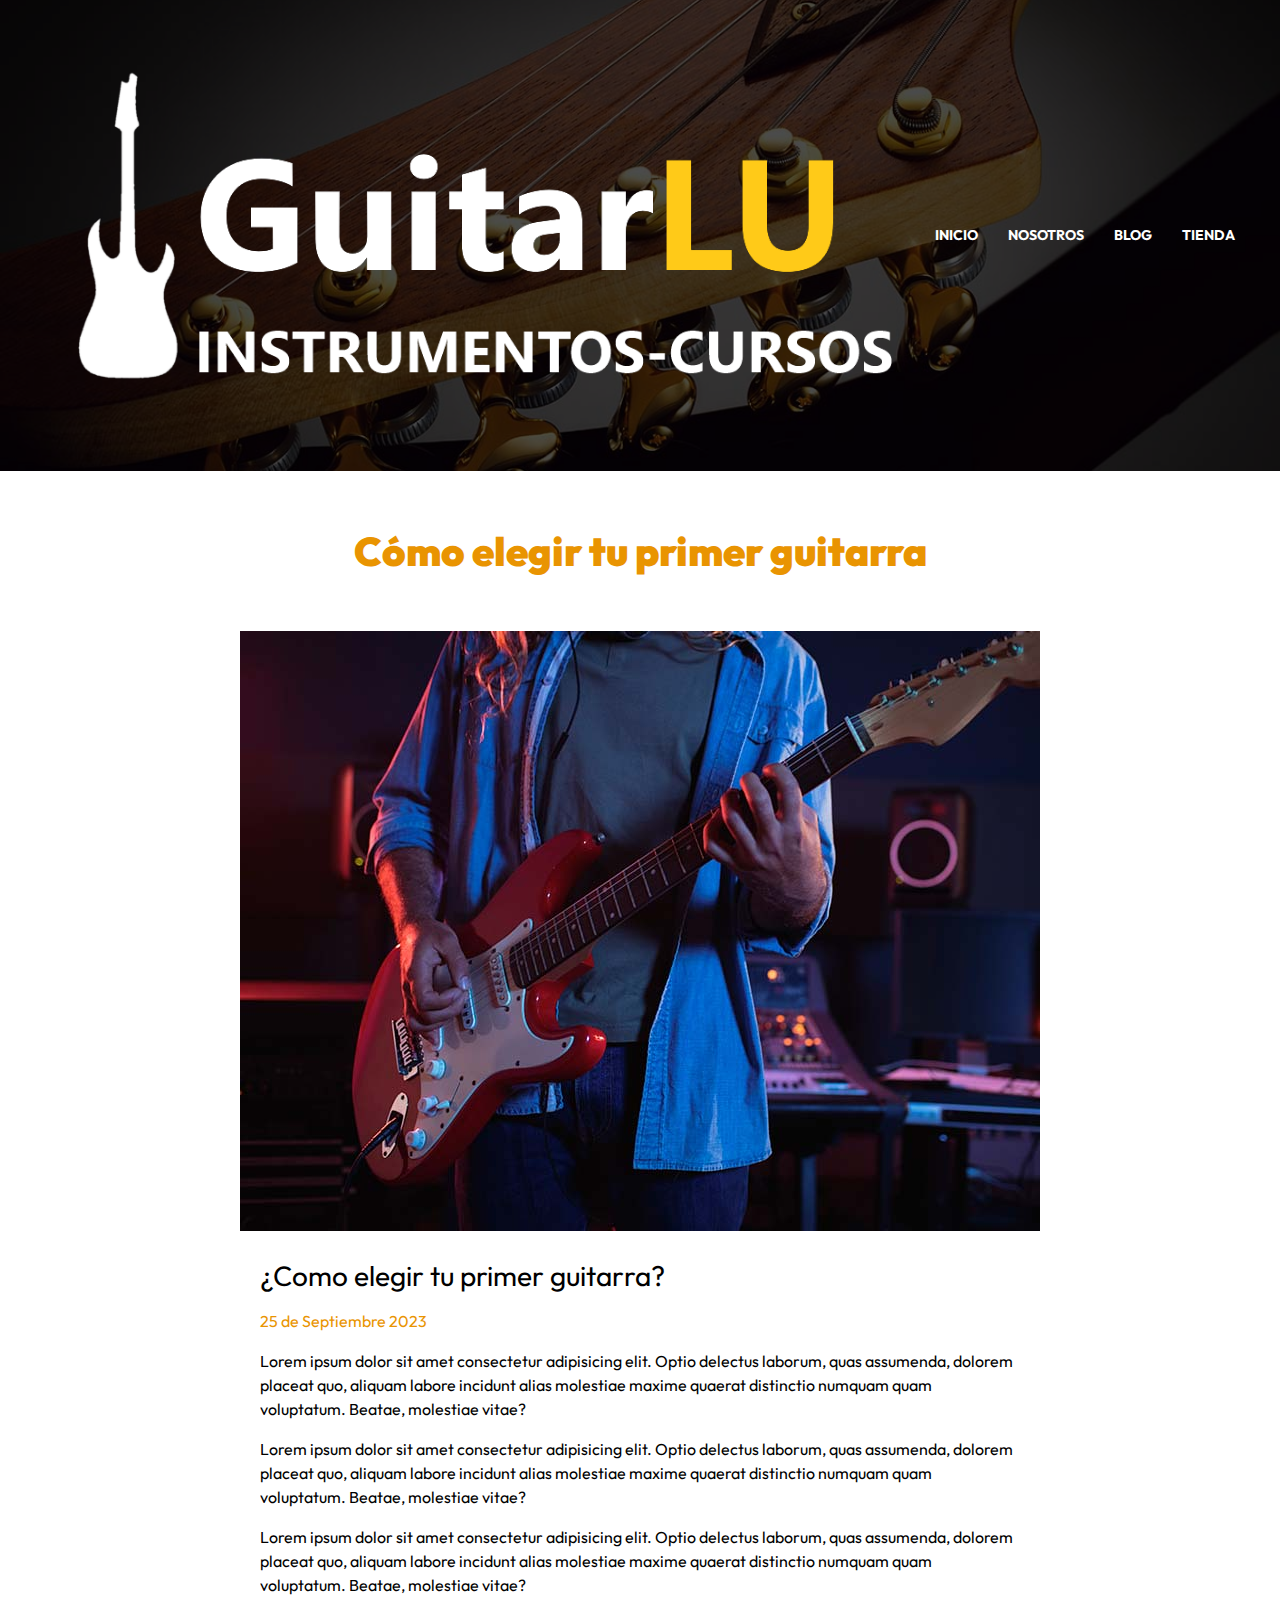
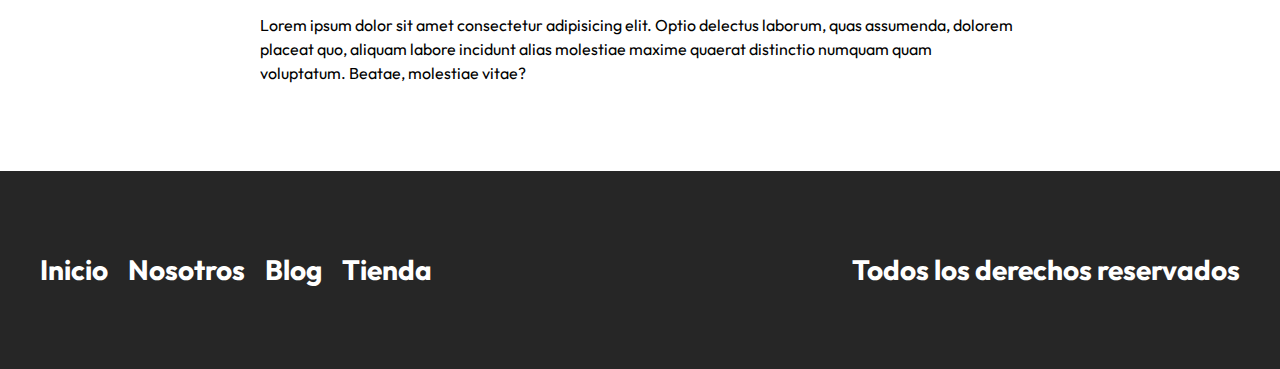
<file: entrada.html>
<!DOCTYPE html>
<html lang="en">
<head>
    <meta charset="UTF-8">
    <meta http-equiv="X-UA-Compatible" content="IE=edge">
    <meta name="viewport" content="width=device-width, initial-scale=1.0">
    <title>GuitarLU: Cómo elegir tu primer guitarra</title>
    <link rel="stylesheet" href="css/normalize.css">
    <link rel="preconnect" href="https://fonts.googleapis.com">
    <link rel="preconnect" href="https://fonts.gstatic.com" crossorigin>
    <link href="https://fonts.googleapis.com/css2?family=Outfit:wght@400;700;900&display=swap" rel="stylesheet"> 
    <link rel="stylesheet" href="css/app.css">
</head>
<body>

    <header class="header">
        <div class="header__contenedor">
            <div class="header__barra">
                <a href="/">
                    <img class="header__GuitarLU1.png" src="img/GuitarLU1.png" alt="imagen GuitarLU1.png">
                </a>

                <nav class="navegacion">
                    <a class="navegacion__enlace" href="index.html">Inicio</a>
                    <a class="navegacion__enlace" href="nosotros.html">Nosotros</a>
                    <a class="navegacion__enlace" href="blog.html">Blog</a>
                    <a class="navegacion__enlace" href="tienda.html">Tienda</a>
                </nav>
            </div><!--.header-barra-->
        </div>
    </header>


    <main class="contenedor">
        <h2 class="heading">Cómo elegir tu primer guitarra</h2>

        <article class="entrada">
            <img class="entrada__imagen" src="img/blog_1.jpg" alt="imagen blog">

            <div class="entrada__contenido">
                <h3 class="entrada__titulo">¿Como elegir tu primer guitarra?</h3>
                <p class="entrada__fecha">25 de Septiembre 2023</p>

                <p class="entrada__texto">Lorem ipsum dolor sit amet consectetur adipisicing elit. Optio delectus laborum, quas assumenda, dolorem placeat quo, aliquam labore incidunt alias molestiae maxime quaerat distinctio numquam quam voluptatum. Beatae, molestiae vitae?</p>
                <p class="entrada__texto">Lorem ipsum dolor sit amet consectetur adipisicing elit. Optio delectus laborum, quas assumenda, dolorem placeat quo, aliquam labore incidunt alias molestiae maxime quaerat distinctio numquam quam voluptatum. Beatae, molestiae vitae?</p>
                <p class="entrada__texto">Lorem ipsum dolor sit amet consectetur adipisicing elit. Optio delectus laborum, quas assumenda, dolorem placeat quo, aliquam labore incidunt alias molestiae maxime quaerat distinctio numquam quam voluptatum. Beatae, molestiae vitae?</p>
                <p class="entrada__texto">Lorem ipsum dolor sit amet consectetur adipisicing elit. Optio delectus laborum, quas assumenda, dolorem placeat quo, aliquam labore incidunt alias molestiae maxime quaerat distinctio numquam quam voluptatum. Beatae, molestiae vitae?</p>

            </div>
        </article>
    </main>

    <footer class="footer">
        <div class="footer__contenedor footer__contenido">
            <nav class="footer__nav">
                <a class="footer__enlace" href="index.html">Inicio</a>
                <a class="footer__enlace" href="nosotros.html">Nosotros</a>
                <a class="footer__enlace" href="blog.html">Blog</a>
                <a class="footer__enlace" href="tienda.html">Tienda</a>
            </nav>
            <p class="footer__copyright">Todos los derechos reservados</p>
        </div>
    </footer>

</body>
</html>
</file>
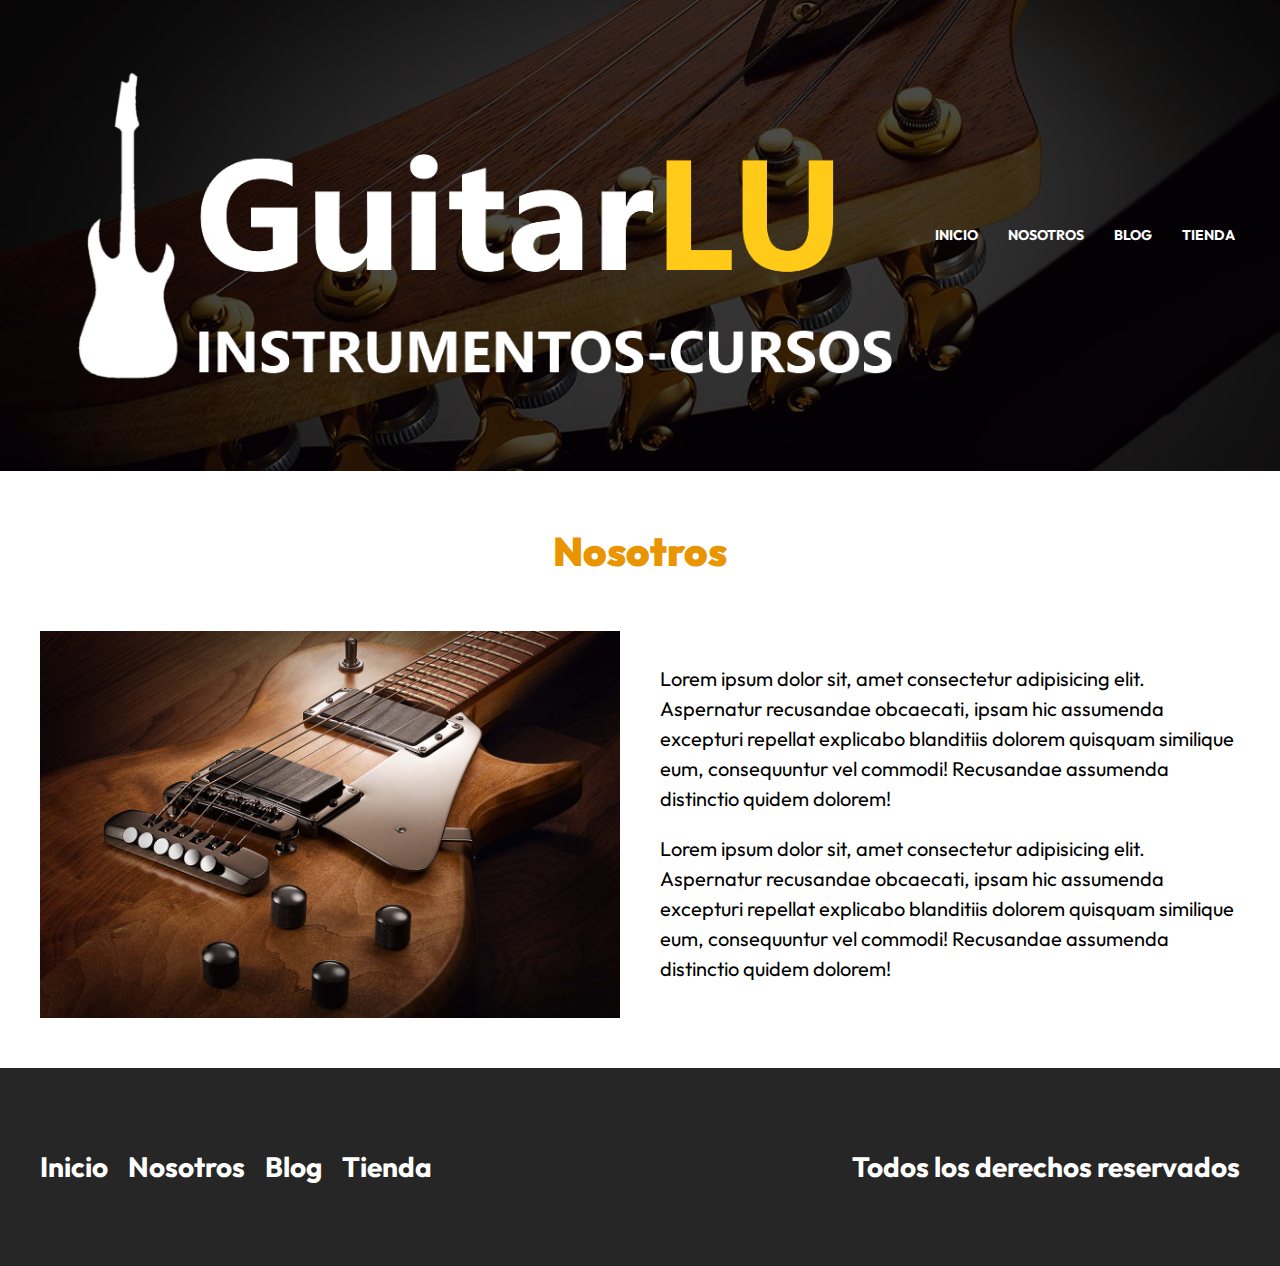
<file: nosotros.html>
<!DOCTYPE html>
<html lang="en">
<head>
    <meta charset="UTF-8">
    <meta http-equiv="X-UA-Compatible" content="IE=edge">
    <meta name="viewport" content="width=device-width, initial-scale=1.0">
    <title>GuitarLU: Nosotros</title>
    <link rel="stylesheet" href="css/normalize.css">
    <link rel="preconnect" href="https://fonts.googleapis.com">
    <link rel="preconnect" href="https://fonts.gstatic.com" crossorigin>
    <link href="https://fonts.googleapis.com/css2?family=Outfit:wght@400;700;900&display=swap" rel="stylesheet"> 
    <link rel="stylesheet" href="css/app.css">
</head>
<body>

    <header class="header">
        <div class="header__contenedor">
            <div class="header__barra">
                <a href="/">
                    <img class="header__GuitarLU1.png" src="img/GuitarLU1.png" alt="imagen GuitarLU1.png">
                </a>

                <nav class="navegacion">
                    <a class="navegacion__enlace" href="index.html">Inicio</a>
                    <a class="navegacion__enlace" href="nosotros.html">Nosotros</a>
                    <a class="navegacion__enlace" href="blog.html">Blog</a>
                    <a class="navegacion__enlace" href="tienda.html">Tienda</a>
                </nav>
            </div><!--.header-barra-->
        </div>
    </header>


    <main class="nosotros nosotros__contenedor">
        <h2 class="nosotros__heading">Nosotros</h2>

        <div class="nosotros__grid">
            <img src="img/nosotros.jpg" alt="imagen nosotros">

            <div class="nosotros__contenido">
                <p>Lorem ipsum dolor sit, amet consectetur adipisicing elit. Aspernatur recusandae obcaecati, ipsam hic assumenda excepturi repellat explicabo blanditiis dolorem quisquam similique eum, consequuntur vel commodi! Recusandae assumenda distinctio quidem dolorem!</p>
                
                <p>Lorem ipsum dolor sit, amet consectetur adipisicing elit. Aspernatur recusandae obcaecati, ipsam hic assumenda excepturi repellat explicabo blanditiis dolorem quisquam similique eum, consequuntur vel commodi! Recusandae assumenda distinctio quidem dolorem!</p>
            </div>
        </div>
    </main>

    <footer class="footer">
        <div class="footer__contenedor footer__contenido">
            <nav class="footer__nav">
                <a class="footer__enlace" href="index.html">Inicio</a>
                <a class="footer__enlace" href="nosotros.html">Nosotros</a>
                <a class="footer__enlace" href="blog.html">Blog</a>
                <a class="footer__enlace" href="tienda.html">Tienda</a>
            </nav>
            <p class="footer__copyright">Todos los derechos reservados</p>
        </div>
    </footer>

</body>
</html>
</file>
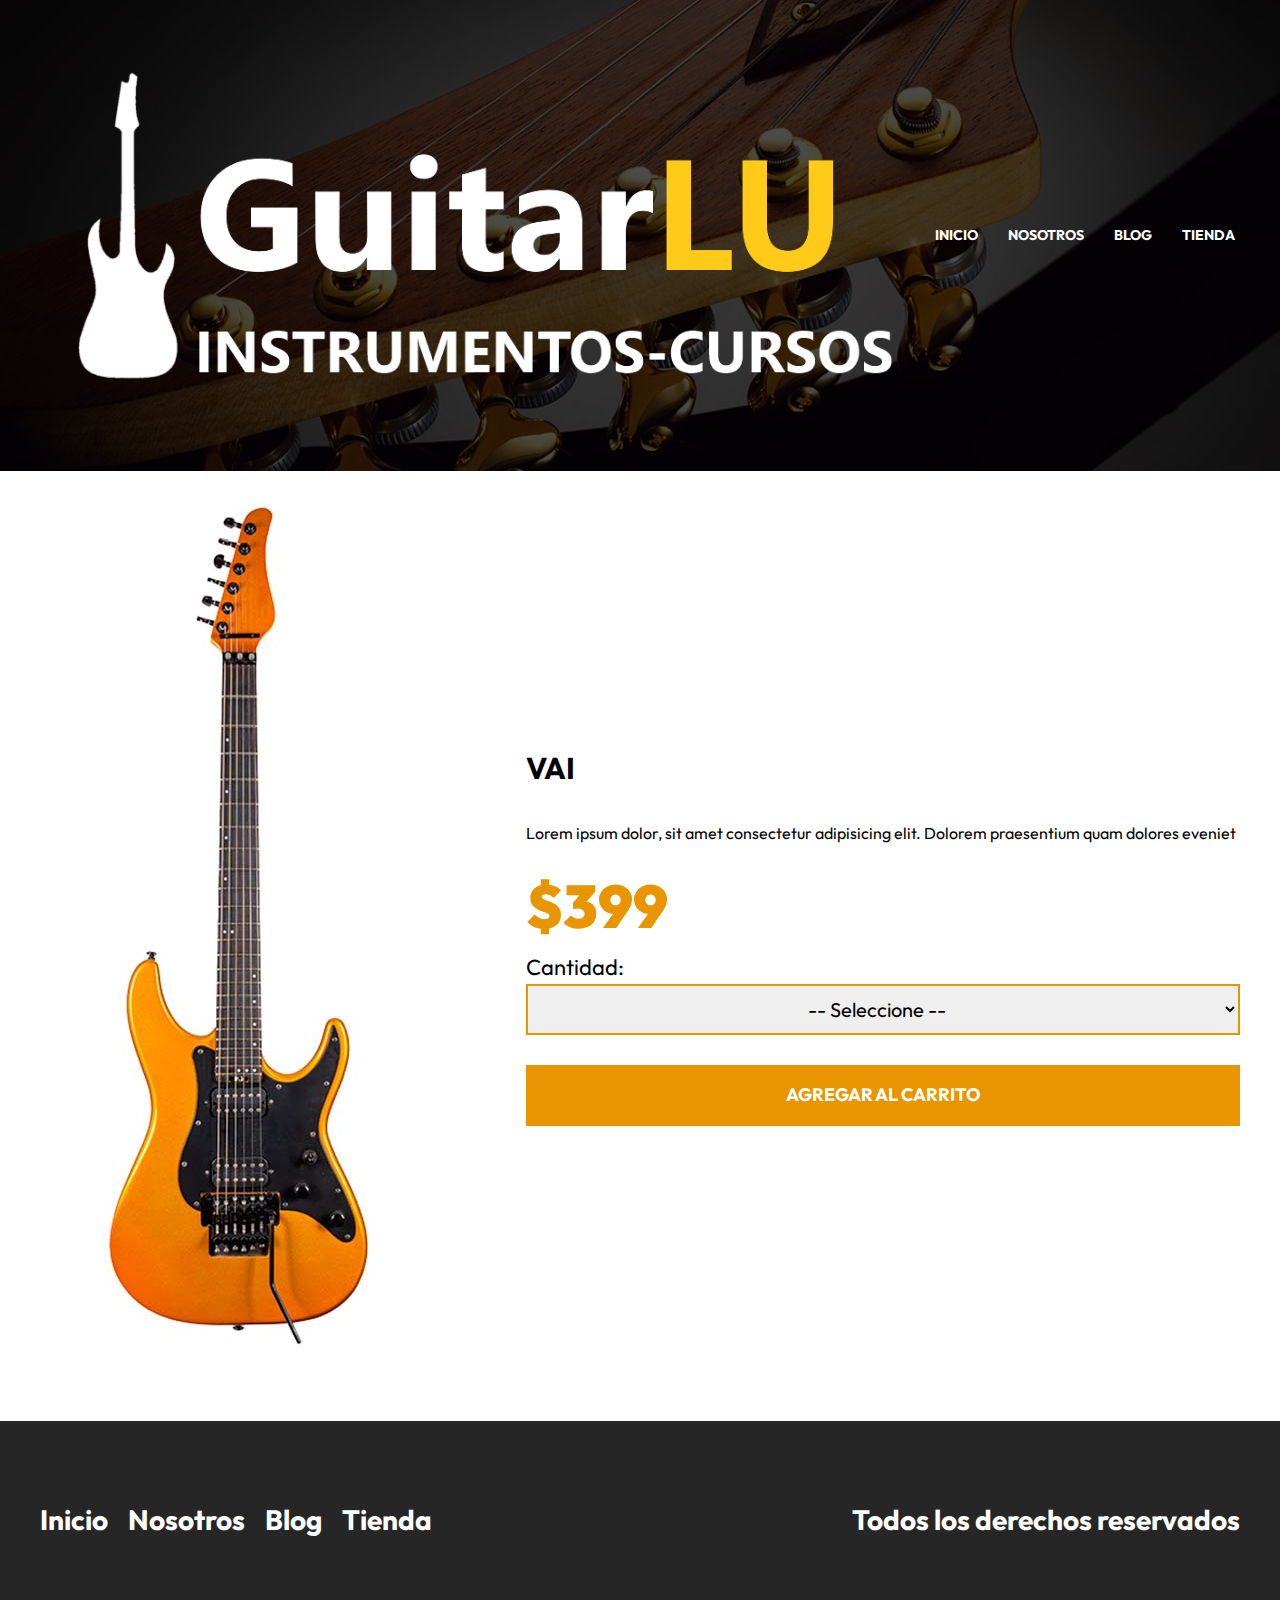
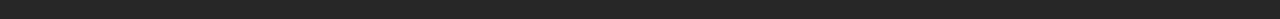
<file: producto.html>
<!DOCTYPE html>
<html lang="en">
<head>
    <meta charset="UTF-8">
    <meta http-equiv="X-UA-Compatible" content="IE=edge">
    <meta name="viewport" content="width=device-width, initial-scale=1.0">
    <title>GuitarLU: Nombre Página</title>
    <link rel="stylesheet" href="css/normalize.css">
    <link rel="preconnect" href="https://fonts.googleapis.com">
    <link rel="preconnect" href="https://fonts.gstatic.com" crossorigin>
    <link href="https://fonts.googleapis.com/css2?family=Outfit:wght@400;700;900&display=swap" rel="stylesheet"> 
    <link rel="stylesheet" href="css/app.css">
</head>
<body>

    <header class="header">
        <div class="header__contenedor">
            <div class="header__barra">
                <a href="/">
                    <img class="header__GuitarLU1.png" src="img/GuitarLU1.png" alt="imagen GuitarLU1.png">
                </a>

                <nav class="navegacion">
                    <a class="navegacion__enlace" href="index.html">Inicio</a>
                    <a class="navegacion__enlace" href="nosotros.html">Nosotros</a>
                    <a class="navegacion__enlace" href="blog.html">Blog</a>
                    <a class="navegacion__enlace" href="tienda.html">Tienda</a>
                </nav>
            </div><!--.header-barra-->
        </div>
    </header>


    <main class="contenedor">
        <div class="producto">
            <img class="producto__imagen" src="img/guitarra_04.jpg" alt="imagen guitarra">

            <div class="producto__contenido">
                <h3 class="producto__nombre">Vai</h3>
                <p class="producto__descripcion">Lorem ipsum dolor, sit amet consectetur adipisicing elit. Dolorem praesentium quam dolores eveniet</p>
                <p class="producto__precio">$399</p>

                <form class="producto__formulario">
                    <label class="producto__label">Cantidad:</label>
                    <select class="producto__cantidad">
                        <option value="">-- Seleccione --</option>
                        <option value="1">1</option>
                        <option value="2">2</option>
                        <option value="3">3</option>
                        <option value="4">4</option>
                        <option value="5">5</option>
                        <option value="6">6</option>
                        <option value="7">7</option>
                        <option value="8">8</option>
                        <option value="9">9</option>
                        <option value="10">10</option>
                    </select>

                    <input
                        type="submit"
                        class="producto__agregar-carrito"
                        value="Agregar al Carrito"
                    >
                </form>
            </div>
        </div><!--./producto-->
    </main>

    <footer class="footer">
        <div class="footer__contenedor footer__contenido">
            <nav class="footer__nav">
                <a class="footer__enlace" href="index.html">Inicio</a>
                <a class="footer__enlace" href="nosotros.html">Nosotros</a>
                <a class="footer__enlace" href="blog.html">Blog</a>
                <a class="footer__enlace" href="tienda.html">Tienda</a>
            </nav>
            <p class="footer__copyright">Todos los derechos reservados</p>
        </div>
    </footer>

</body>
</html>
</file>
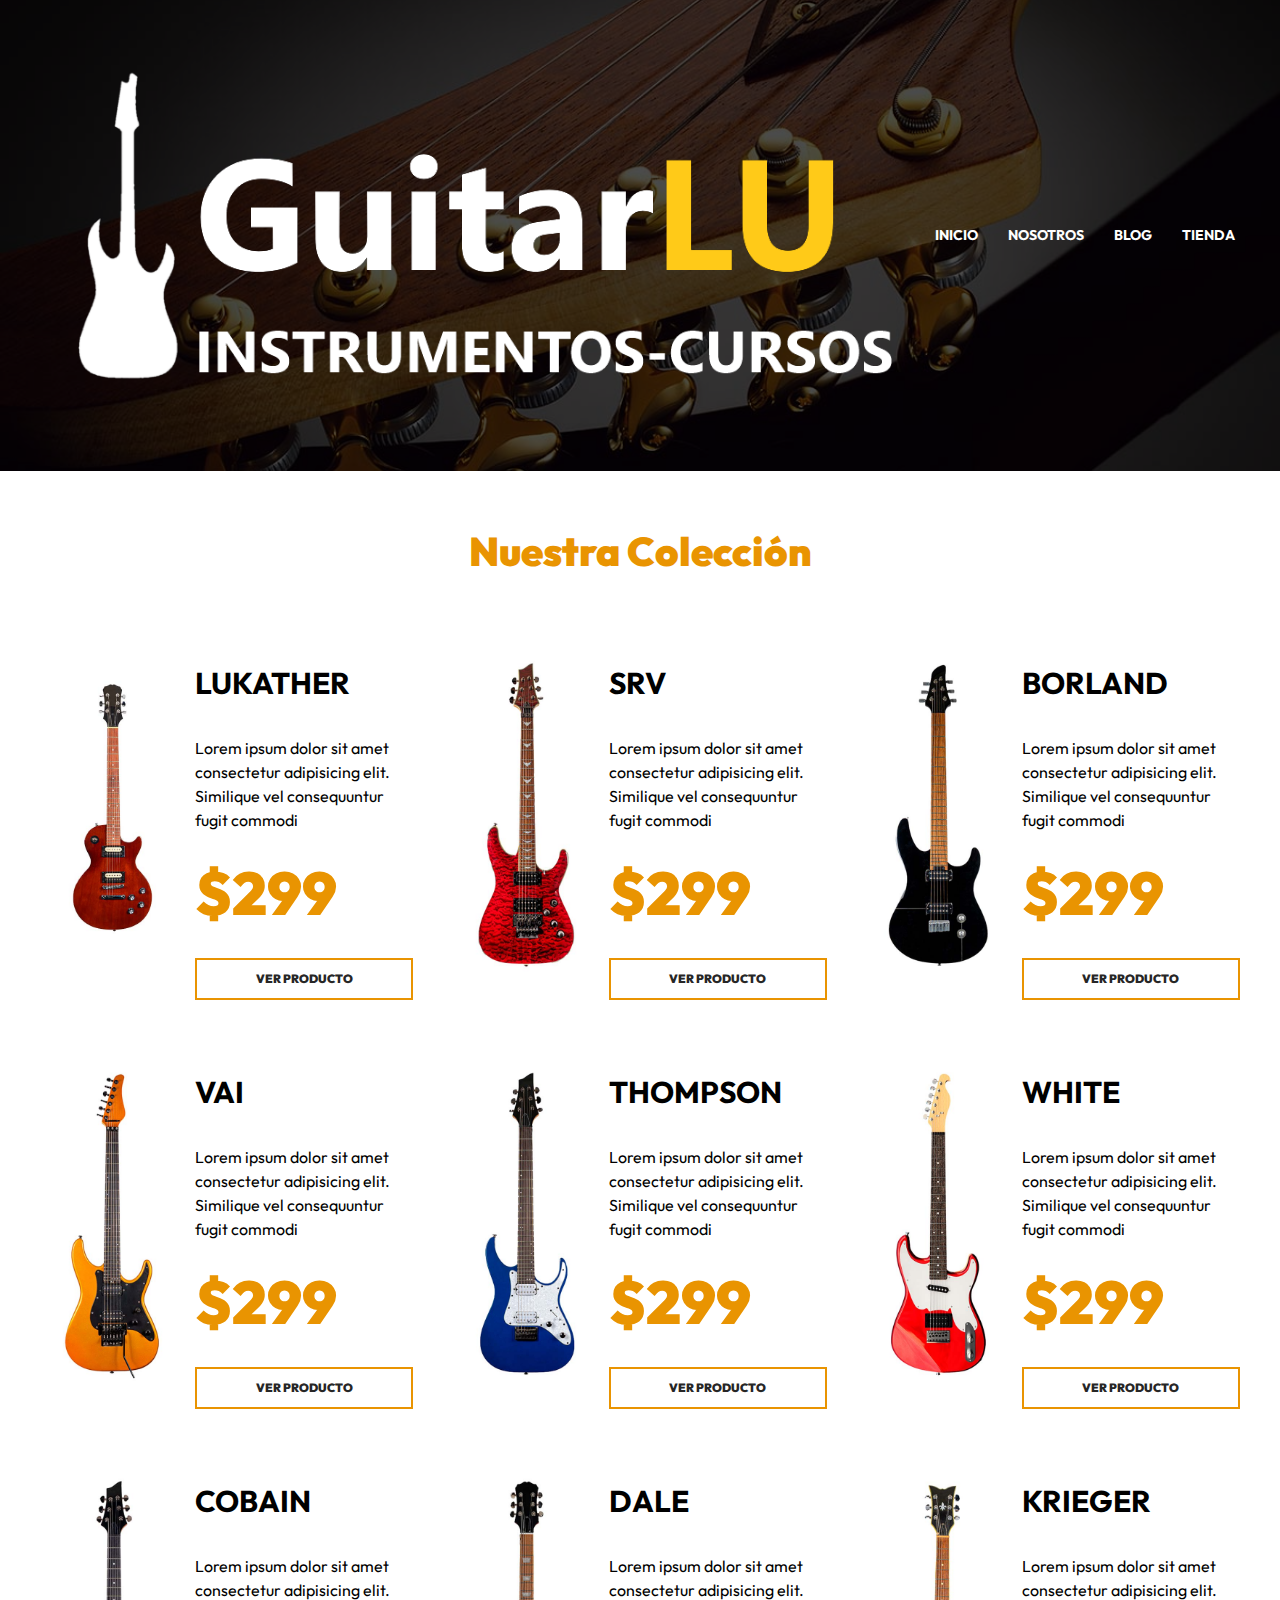
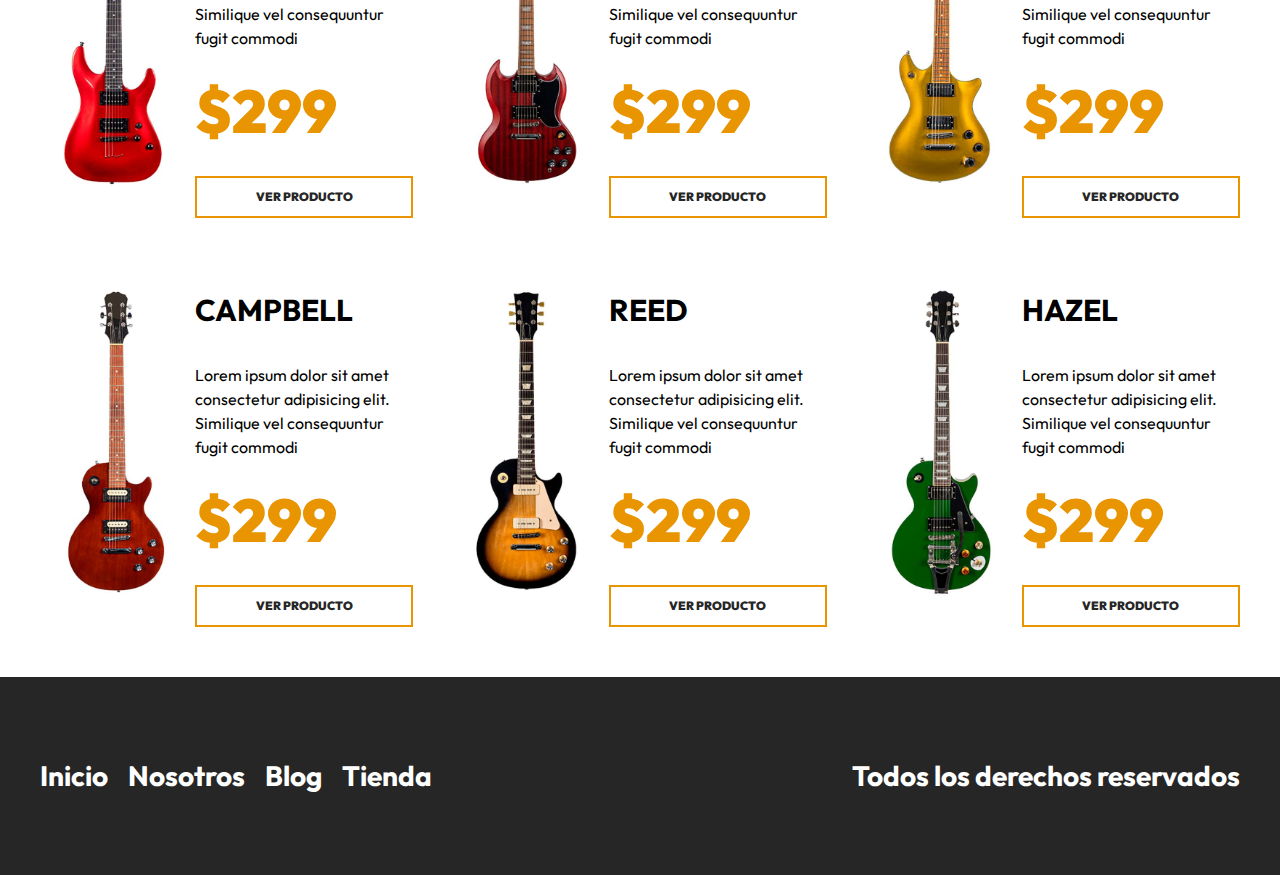
<file: tienda.html>
<!DOCTYPE html>
<html lang="en">
<head>
    <meta charset="UTF-8">
    <meta http-equiv="X-UA-Compatible" content="IE=edge">
    <meta name="viewport" content="width=device-width, initial-scale=1.0">
    <title>GuitarLU: Nuestros Productos</title>
    <link rel="stylesheet" href="css/normalize.css">
    <link rel="preconnect" href="https://fonts.googleapis.com">
    <link rel="preconnect" href="https://fonts.gstatic.com" crossorigin>
    <link href="https://fonts.googleapis.com/css2?family=Outfit:wght@400;700;900&display=swap" rel="stylesheet"> 
    <link rel="stylesheet" href="css/app.css">
</head>
<body>

    <header class="header">
        <div class="header__contenedor">
            <div class="header__barra">
                <a href="/">
                    <img class="header__GuitarLU1.png" src="img/GuitarLU1.png" alt="imagen GuitarLU1.png">
                </a>

                <nav class="navegacion">
                    <a class="navegacion__enlace" href="index.html">Inicio</a>
                    <a class="navegacion__enlace" href="nosotros.html">Nosotros</a>
                    <a class="navegacion__enlace" href="blog.html">Blog</a>
                    <a class="navegacion__enlace" href="tienda.html">Tienda</a>
                </nav>
            </div><!--.header-barra-->
        </div>
    </header>


    <main class="productos productos__contenedor">
        <h2 class="productos__heading">Nuestra Colección</h2>

        <div class="productos__grid">

            <div class="producto">
                <img class="producto__imagen" src="img/guitarra_01.jpg" alt="imagen guitarra">

                <div class="producto__contenido">
                    <h3 class="producto__nombre">Lukather</h3>
                    <p class="producto__descripcion">Lorem ipsum dolor sit amet consectetur adipisicing elit. Similique vel consequuntur fugit commodi</p>
                    <p class="producto__precio">$299</p>
                    <a class="producto__enlace" href="producto.html">Ver Producto</a>
                </div>
            </div><!--./producto-->

            <div class="producto">
                <img class="producto__imagen" src="img/guitarra_02.jpg" alt="imagen guitarra">

                <div class="producto__contenido">
                    <h3 class="producto__nombre">SRV</h3>
                    <p class="producto__descripcion">Lorem ipsum dolor sit amet consectetur adipisicing elit. Similique vel consequuntur fugit commodi</p>
                    <p class="producto__precio">$299</p>
                    <a class="producto__enlace" href="producto.html">Ver Producto</a>
                </div>
            </div><!--./producto-->

            <div class="producto">
                <img class="producto__imagen" src="img/guitarra_03.jpg" alt="imagen guitarra">

                <div class="producto__contenido">
                    <h3 class="producto__nombre">Borland</h3>
                    <p class="producto__descripcion">Lorem ipsum dolor sit amet consectetur adipisicing elit. Similique vel consequuntur fugit commodi</p>
                    <p class="producto__precio">$299</p>
                    <a class="producto__enlace" href="producto.html">Ver Producto</a>
                </div>
            </div><!--./producto-->

            <div class="producto">
                <img class="producto__imagen" src="img/guitarra_04.jpg" alt="imagen guitarra">

                <div class="producto__contenido">
                    <h3 class="producto__nombre">VAI</h3>
                    <p class="producto__descripcion">Lorem ipsum dolor sit amet consectetur adipisicing elit. Similique vel consequuntur fugit commodi</p>
                    <p class="producto__precio">$299</p>
                    <a class="producto__enlace" href="producto.html">Ver Producto</a>
                </div>
            </div><!--./producto-->

            <div class="producto">
                <img class="producto__imagen" src="img/guitarra_05.jpg" alt="imagen guitarra">

                <div class="producto__contenido">
                    <h3 class="producto__nombre">Thompson</h3>
                    <p class="producto__descripcion">Lorem ipsum dolor sit amet consectetur adipisicing elit. Similique vel consequuntur fugit commodi</p>
                    <p class="producto__precio">$299</p>
                    <a class="producto__enlace" href="producto.html">Ver Producto</a>
                </div>
            </div><!--./producto-->

            <div class="producto">
                <img class="producto__imagen" src="img/guitarra_06.jpg" alt="imagen guitarra">

                <div class="producto__contenido">
                    <h3 class="producto__nombre">White</h3>
                    <p class="producto__descripcion">Lorem ipsum dolor sit amet consectetur adipisicing elit. Similique vel consequuntur fugit commodi</p>
                    <p class="producto__precio">$299</p>
                    <a class="producto__enlace" href="producto.html">Ver Producto</a>
                </div>
            </div><!--./producto-->

            <div class="producto">
                <img class="producto__imagen" src="img/guitarra_07.jpg" alt="imagen guitarra">

                <div class="producto__contenido">
                    <h3 class="producto__nombre">Cobain</h3>
                    <p class="producto__descripcion">Lorem ipsum dolor sit amet consectetur adipisicing elit. Similique vel consequuntur fugit commodi</p>
                    <p class="producto__precio">$299</p>
                    <a class="producto__enlace" href="producto.html">Ver Producto</a>
                </div>
            </div><!--./producto-->

            <div class="producto">
                <img class="producto__imagen" src="img/guitarra_08.jpg" alt="imagen guitarra">

                <div class="producto__contenido">
                    <h3 class="producto__nombre">Dale</h3>
                    <p class="producto__descripcion">Lorem ipsum dolor sit amet consectetur adipisicing elit. Similique vel consequuntur fugit commodi</p>
                    <p class="producto__precio">$299</p>
                    <a class="producto__enlace" href="producto.html">Ver Producto</a>
                </div>
            </div><!--./producto-->

            <div class="producto">
                <img class="producto__imagen" src="img/guitarra_09.jpg" alt="imagen guitarra">

                <div class="producto__contenido">
                    <h3 class="producto__nombre">Krieger</h3>
                    <p class="producto__descripcion">Lorem ipsum dolor sit amet consectetur adipisicing elit. Similique vel consequuntur fugit commodi</p>
                    <p class="producto__precio">$299</p>
                    <a class="producto__enlace" href="producto.html">Ver Producto</a>
                </div>
            </div><!--./producto-->

            <div class="producto">
                <img class="producto__imagen" src="img/guitarra_10.jpg" alt="imagen guitarra">

                <div class="producto__contenido">
                    <h3 class="producto__nombre">Campbell</h3>
                    <p class="producto__descripcion">Lorem ipsum dolor sit amet consectetur adipisicing elit. Similique vel consequuntur fugit commodi</p>
                    <p class="producto__precio">$299</p>
                    <a class="producto__enlace" href="producto.html">Ver Producto</a>
                </div>
            </div><!--./producto-->

            <div class="producto">
                <img class="producto__imagen" src="img/guitarra_11.jpg" alt="imagen guitarra">

                <div class="producto__contenido">
                    <h3 class="producto__nombre">Reed</h3>
                    <p class="producto__descripcion">Lorem ipsum dolor sit amet consectetur adipisicing elit. Similique vel consequuntur fugit commodi</p>
                    <p class="producto__precio">$299</p>
                    <a class="producto__enlace" href="producto.html">Ver Producto</a>
                </div>
            </div><!--./producto-->

            <div class="producto">
                <img class="producto__imagen" src="img/guitarra_12.jpg" alt="imagen guitarra">

                <div class="producto__contenido">
                    <h3 class="producto__nombre">Hazel</h3>
                    <p class="producto__descripcion">Lorem ipsum dolor sit amet consectetur adipisicing elit. Similique vel consequuntur fugit commodi</p>
                    <p class="producto__precio">$299</p>
                    <a class="producto__enlace" href="producto.html">Ver Producto</a>
                </div>
            </div><!--./producto-->


        </div><!--./productos__grid-->
    </main>

    <footer class="footer">
        <div class="footer__contenedor footer__contenido">
            <nav class="footer__nav">
                <a class="footer__enlace" href="index.html">Inicio</a>
                <a class="footer__enlace" href="nosotros.html">Nosotros</a>
                <a class="footer__enlace" href="blog.html">Blog</a>
                <a class="footer__enlace" href="tienda.html">Tienda</a>
            </nav>
            <p class="footer__copyright">Todos los derechos reservados</p>
        </div>
    </footer>

</body>
</html>
</file>
<file: css/app.css>
:root {
    --primary: #e99401;
    --negro: #262626;
    --blanco: #FFF;
    --fuente-principal: 'Outfit', sans-serif;
}
html {
    font-size: 62.5%;
    box-sizing: border-box;
}
*, *:before, *:after {
    box-sizing: inherit;
}
body {
    font-size: 2rem;
    font-family: var(--fuente-principal);
    line-height: 1.5;
}
img {
    max-width: 100%;
}

[class*="contenedor"] {
    max-width: 120rem;
    margin: 0 auto;
    width: 95%;
}
[class*="heading"] {
    font-size: 4rem;
    text-align: center;
    font-weight: 900;
    color: var(--primary);
    margin: 5rem 0;
}

.header {
    background-image: linear-gradient(to right, rgb(0 0 0 / .7), rgb(0 0 0 / .7)), url(../img/header.jpg);
    background-size: cover;
    background-position: 50%;
    padding: 5rem 0;
    position: relative;
}

.header__guitarra {
    display: none;
}
@media (min-width: 992px) { 
    .header__guitarra {
        display: block;
        position: absolute;
        right: 0;
        bottom: 0;

        /* animation-name: mostrarImagen;
        animation-duration: 1s;
        animation-delay: 0s;
        animation-timing-function: ease-in-out;
        animation-iteration-count: 1; */

        animation: 1s ease-in-out 0s 1 mostrarImagen;
    }
}

@keyframes mostrarImagen {
    0% {
        opacity: 0;
        transform: translateX(-10rem);
    }
    50% {
        opacity: 0;
    }
    100% {
        opacity: 1;
        transform: translateX(0rem);
    }
}

.header__barra {
    display: flex;
    flex-direction: column;
    align-items: center;
}
@media (min-width: 768px) { 
    .header__barra {
        flex-direction: row;
        justify-content: space-between;
    }
}

.header__logo {
    width: 30rem;
}

.navegacion {
    display: flex;
    gap: 2rem;
    margin-top: 5rem;
    position: relative;
    z-index: 1;
}
@media (min-width: 768px) { 
    .navegacion {
        margin-top: 0;
    }
}
.navegacion__enlace {
    color: var(--blanco);
    text-decoration: none;
    text-transform: uppercase;
    padding: .5rem;
    font-size: 1.4rem;
    font-weight: 700;
    transition-property: background-color;
    transition-duration: .3s;
}
.navegacion__enlace:hover {
    background-color: var(--primary);
}

.modelo {
    color: var(--blanco);
    margin-top: 5rem;
    text-align: center;
}
@media (min-width: 768px) { 
    .modelo {
        text-align: left;
        width: 50%;
    }
}
.modelo__nombre {
    font-size: 8rem;
}
.modelo__precio {
    font-size: 6rem;
    color: var(--primary);
    font-weight: 900;
    line-height: 0;
}
.modelo__enlace {
    margin-top: 2rem;
    text-decoration: none;
    padding: 1rem 5rem;
    border: 2px solid var(--primary);
    color: var(--blanco);
    text-transform: uppercase;
    font-weight: 700;
    font-size: 1.4rem;
    transition-property: background-color;
    transition-duration: .3s;
}
.modelo__enlace:hover {
    background-color: var(--primary);
}

.productos__grid {
    display: grid;
    gap: 4rem;
}
@media (min-width: 768px) { 
    .productos__grid {
        grid-template-columns: repeat(2, 1fr);
    }
}
@media (min-width: 1200px) { 
    .productos__grid {
        grid-template-columns: repeat(3, 1fr);
    }
}

.producto {
    display: grid;
    grid-template-columns: 2fr 3fr;
    column-gap: 1rem;
    align-items: center;
}

.producto__nombre {
    font-size: 3rem;
    text-transform: uppercase;
}
.producto__descripcion {
    font-size: 1.6rem;
}
.producto__precio {
    color: var(--primary);
    font-size: 6rem;
    font-weight: 900;
    margin: 0;
}
.producto__enlace {
    margin-top: 2rem;
    display: block;
    text-decoration: none;
    color: var(--negro);
    padding: 1rem 5rem;
    border: 2px solid var(--primary);
    text-align: center;
    font-size: 1.2rem;
    font-weight: 900;
    text-transform: uppercase;
    transition-property: background-color;
    transition-duration: .3s;
}
.producto__enlace:hover {
    background-color: var(--primary);
    color: var(--blanco);
}
.producto__formulario {
    display: flex;
    flex-direction: column;
}
.producto__label {
    font-size: 2.2rem;
    margin-right: 1rem;
}
.producto__cantidad {
    border: 2px solid var(--primary);
    padding: 1rem;
    text-align: center;
}
.producto__cantidad:focus-visible {
    outline: 2px solid var(--primary);
    border: none;
}
.producto__agregar-carrito {
    margin-top: 3rem;
    display: block;
    background-color: var(--primary);
    text-decoration: none;
    text-transform: uppercase;
    border: none;
    text-align: center;
    padding: 2rem 5rem;
    color: var(--blanco);
    font-size: 1.8rem;
    font-weight: 700;
    transition-property: background-color;
    transition-duration: .3s;
}
.producto__agregar-carrito:hover {
    background-color: var(--negro);
    cursor: pointer;
}
.cursos {
    background-image: linear-gradient(to right, rgb(0 0 0 / .65), rgb( 0 0 0 / .65)), url('../img/cursos_bg.jpg');
    padding: 10rem 0;
    margin-top: 10rem;
    background-size: cover;
    background-position: 50%;
}
@media (min-width: 768px) { 
    .cursos__grid {
        display: grid;
        grid-template-columns: repeat(2, 1fr);
        column-gap: 2rem;
    }
}
.cursos__contenido {
    display: flex;
    flex-direction: column;
    align-items: center;
}
@media (min-width: 768px) { 
    .cursos__contenido {
        grid-column: 2 / 3;
    }
}

.cursos__texto {
    color: var(--blanco);
    text-align: center;
    font-size: 2.4rem;
}
.cursos__enlace {
    color: var(--blanco);
    margin-top: 2rem;
    display: inline-block;
    border: 2px solid var(--primary);
    text-decoration: none;
    padding: 1rem 5rem;
    text-transform: uppercase;
    font-size: 1.4rem;
    font-weight: 700;
    transition-property: background-color;
    transition-duration: .3s;
}
.cursos__enlace:hover {
    background-color: var(--primary);
    color: var(--blanco);
}

.blog__grid {
    display: grid;
    gap: 4rem;
}
@media (min-width: 768px) { 
    .blog__grid {
        grid-template-columns: repeat(2, 1fr);
    }
}
@media (min-width: 992px) { 
    .blog__grid {
        grid-template-columns: repeat(4, 1fr);
    }
    .blog__grid--pagina {
        grid-template-columns: repeat(3, 1fr);
    }
}
.entrada {
    max-width: 80rem;
    margin: 0 auto;
}
.entrada__contenido {
    padding: 2rem;
}
.entrada__titulo {
    font-weight: 400;
    font-size: 2.8rem;
    margin: 0;
    line-height: 1.2;
}
.entrada__fecha {
    font-size: 1.6rem;
    color: var(--primary);
}

.entrada__enlace {
    margin-top: 2rem;
    display: block;
    text-decoration: none;
    color: var(--negro);
    padding: 1rem 5rem;
    border: 2px solid var(--primary);
    text-align: center;
    font-size: 1.2rem;
    font-weight: 900;
    text-transform: uppercase;
    transition-property: background-color;
    transition-duration: .3s;
}
.entrada__enlace:hover {
    background-color: var(--primary);
    color: var(--blanco);
}

.entrada__texto {
    display: -webkit-box;
    -webkit-box-orient: vertical;
    -webkit-line-clamp: 4;
    overflow: hidden;
    font-size: 1.6rem;
}

.footer {
    margin-top: 5rem;
    background-color: var(--negro);
    padding: 5rem 0;
}
@media (min-width: 768px) { 
    .footer__contenido {
        display: flex;
        justify-content: space-between;
    }
}
.footer__nav {
    display: flex;
    flex-direction: column;
    align-items: center;
}
@media (min-width: 768px) { 
    .footer__nav {
        flex-direction: row;
        gap: 2rem;
    }
}
.footer__enlace {
    font-size: 2.8rem;
    color: var(--blanco);
    text-decoration: none;
    font-weight: 700;
}
.footer__enlace:hover {
    color: var(--primary);
}
.footer__copyright {
    font-size: 2.8rem;
    color: var(--blanco);
    font-weight: 700;
    text-align: center;
}

.nosotros__grid {
    display: grid;
    gap: 4rem;
}
@media (min-width: 768px) { 
    .nosotros__grid {
        grid-template-columns: repeat(2, 1fr);
        align-items: center;
    }
}
</file>
